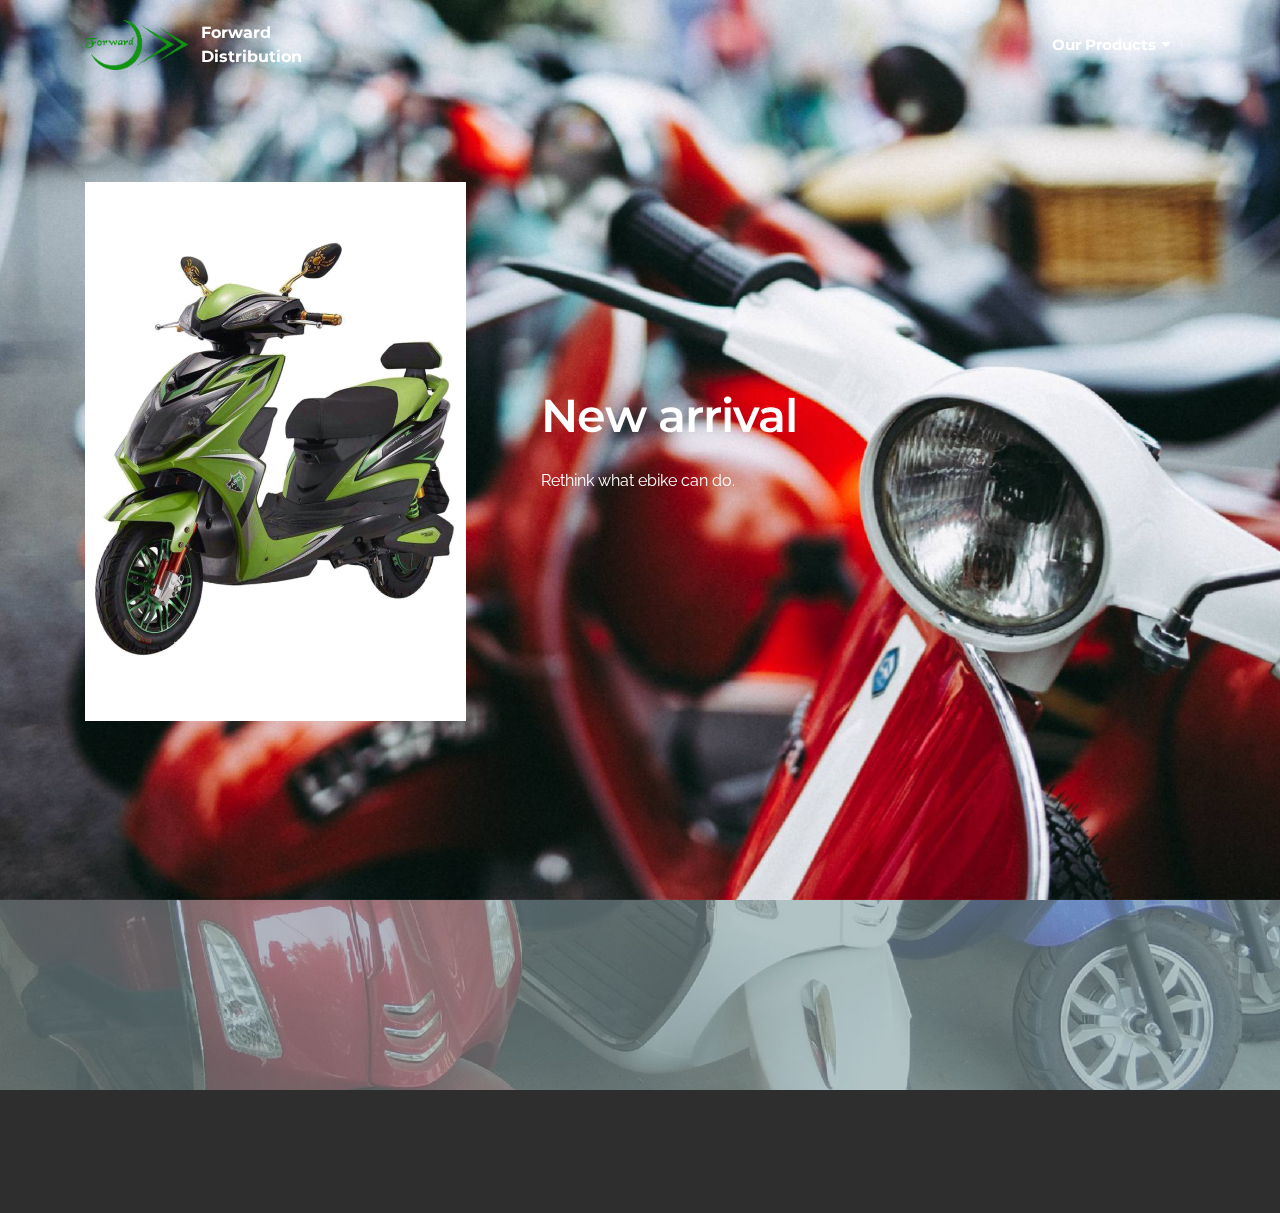
<file: index.html>
<!DOCTYPE html>
<html>
<head>
  <!-- Site made with Mobirise Website Builder v3.12.1, https://mobirise.com -->
  <meta charset="UTF-8">
  <meta http-equiv="X-UA-Compatible" content="IE=edge">
  <meta name="generator" content="Mobirise v3.12.1, mobirise.com">
  <meta name="viewport" content="width=device-width, initial-scale=1">
  <link rel="shortcut icon" href="assets/images/forward-fine-logo-green-263x128.png" type="image/x-icon">
  <meta name="description" content="">
  
  <link rel="stylesheet" href="https://fonts.googleapis.com/css?family=Lora:400,700,400italic,700italic&amp;subset=latin">
  <link rel="stylesheet" href="https://fonts.googleapis.com/css?family=Montserrat:400,700">
  <link rel="stylesheet" href="https://fonts.googleapis.com/css?family=Raleway:100,100i,200,200i,300,300i,400,400i,500,500i,600,600i,700,700i,800,800i,900,900i">
  <link rel="stylesheet" href="assets/bootstrap-material-design-font/css/material.css">
  <link rel="stylesheet" href="assets/tether/tether.min.css">
  <link rel="stylesheet" href="assets/bootstrap/css/bootstrap.min.css">
  <link rel="stylesheet" href="assets/dropdown/css/style.css">
  <link rel="stylesheet" href="assets/animate.css/animate.min.css">
  <link rel="stylesheet" href="assets/socicon/css/styles.css">
  <link rel="stylesheet" href="assets/theme/css/style.css">
  <link rel="stylesheet" href="assets/mobirise/css/mbr-additional.css" type="text/css">
  
  
  
</head>
<body>
<section id="ext_menu-8">

    <nav class="navbar navbar-dropdown bg-color transparent navbar-fixed-top">
        <div class="container">

            <div class="mbr-table">
                <div class="mbr-table-cell">

                    <div class="navbar-brand">
                        <span class="navbar-logo"><img src="assets/images/forward-fine-logo-green-263x128.png" alt="Mobirise"></span>
                        <a class="navbar-caption text-white" href="index.html">Forward<br>Distribution<br></a>
                    </div>

                </div>
                <div class="mbr-table-cell">

                    <button class="navbar-toggler pull-xs-right hidden-md-up" type="button" data-toggle="collapse" data-target="#exCollapsingNavbar">
                        <div class="hamburger-icon"></div>
                    </button>

                    <ul class="nav-dropdown collapse pull-xs-right nav navbar-nav navbar-toggleable-sm" id="exCollapsingNavbar"><li class="nav-item dropdown"><a class="nav-link link dropdown-toggle" href="ု#" data-toggle="dropdown-submenu" aria-expanded="false">Our Products</a><div class="dropdown-menu"><a class="dropdown-item" href="page1.html">ebike</a><a class="dropdown-item" href="#">other</a></div></li></ul>
                    <button hidden="" class="navbar-toggler navbar-close" type="button" data-toggle="collapse" data-target="#exCollapsingNavbar">
                        <div class="close-icon"></div>
                    </button>

                </div>
            </div>

        </div>
    </nav>

</section>

<section class="engine"><a rel="external" href="https://mobirise.com">Mobirise Website Generator</a></section><section class="mbr-section mbr-section-hero mbr-section-full header2 mbr-parallax-background mbr-after-navbar" id="header2-1" style="background-image: url(assets/images/mbr-2000x1333.jpg);">

    <div class="mbr-overlay" style="opacity: 0; background-color: rgb(0, 0, 0);">
    </div>

    <div class="mbr-table mbr-table-full">
        <div class="mbr-table-cell">

            <div class="container">
                <div class="mbr-section row">
                    <div class="mbr-table-md-up">
                        
                        <div class="mbr-table-cell mbr-right-padding-md-up mbr-valign-top col-md-7 image-size" style="width: 40%;">
                            <div class="mbr-figure"><img src="assets/images/jpegfeb-1400x1980.jpg"></div>
                        </div>
                        <div class="mbr-table-cell col-md-5 text-xs-center text-md-left content-size">

                            <h3 class="mbr-section-title display-2">New arrival</h3>

                            <div class="mbr-section-text">
                                <p>Rethink what ebike can do.<br></p>
                            </div>

                            

                        </div>

                        
                        

                    </div>
                </div>
            </div>

        </div>
    </div>

    

</section>

<section class="mbr-section mbr-section-md-padding mbr-parallax-background" id="social-buttons2-e" style="background-image: url(assets/images/img-20170214-2000x2666.jpg); padding-top: 30px; padding-bottom: 30px;">
    <div class="mbr-overlay" style="opacity: 0.6; background-color: rgb(126, 155, 159);">
    </div>
    <div class="container">
        <div class="row">
            <div class="col-md-8 col-md-offset-2 text-xs-center">
                <h3 class="mbr-section-title display-2">Like us on Facebook</h3>
                <div> <a class="btn btn-social" title="Facebook" target="_blank" href="https://www.facebook.com/Forwarddistribution/"><i class="socicon socicon-facebook"></i></a>         </div>
            </div>
        </div>
    </div>
</section>

<section class="mbr-section mbr-section-md-padding mbr-footer footer1" id="contacts1-d" style="background-color: rgb(46, 46, 46); padding-top: 30px; padding-bottom: 0px;">
    
    <div class="container">
        <div class="row">
            <div class="mbr-footer-content col-xs-12 col-md-3">
                <div><img src="assets/images/shop-name-fine-128x92.png"></div>
            </div>
            <div class="mbr-footer-content col-xs-12 col-md-3">
                <p><strong>Address</strong><br>Bagan market,New Bagan</p>
            </div>
            <div class="mbr-footer-content col-xs-12 col-md-3">
                <p><strong>Contacts</strong><br><span style="font-size: 0.875rem; line-height: 1.5;">Phone: 09458754471</span><br><br></p>
            </div>
            <div class="mbr-footer-content col-xs-12 col-md-3">
                <p></p>
            </div>

        </div>
    </div>
</section>


  <script src="assets/web/assets/jquery/jquery.min.js"></script>
  <script src="assets/tether/tether.min.js"></script>
  <script src="assets/bootstrap/js/bootstrap.min.js"></script>
  <script src="assets/smooth-scroll/smooth-scroll.js"></script>
  <script src="assets/dropdown/js/script.min.js"></script>
  <script src="assets/touch-swipe/jquery.touch-swipe.min.js"></script>
  <script src="assets/viewport-checker/jquery.viewportchecker.js"></script>
  <script src="assets/jarallax/jarallax.js"></script>
  <script src="assets/theme/js/script.js"></script>
  
  
  <input name="animation" type="hidden">
  </body>
</html>
</file>
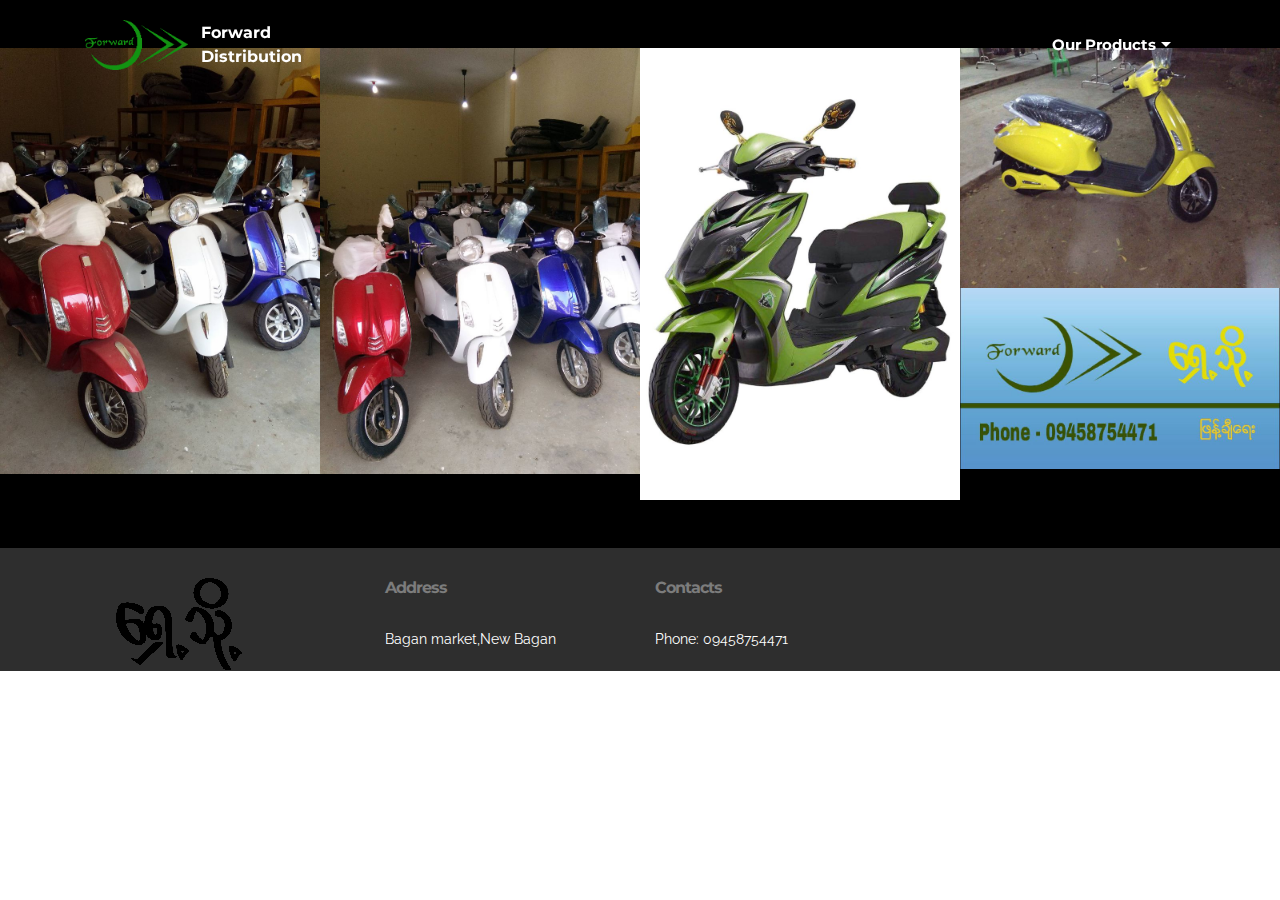
<file: page1.html>
<!DOCTYPE html>
<html>
<head>
  <!-- Site made with Mobirise Website Builder v3.12.1, https://mobirise.com -->
  <meta charset="UTF-8">
  <meta http-equiv="X-UA-Compatible" content="IE=edge">
  <meta name="generator" content="Mobirise v3.12.1, mobirise.com">
  <meta name="viewport" content="width=device-width, initial-scale=1">
  <link rel="shortcut icon" href="assets/images/forward-fine-logo-green-263x128.png" type="image/x-icon">
  <meta name="description" content="Web Site Builder Description">
  <title>Web Site Builder Title</title>
  <link rel="stylesheet" href="https://fonts.googleapis.com/css?family=Lora:400,700,400italic,700italic&amp;subset=latin">
  <link rel="stylesheet" href="https://fonts.googleapis.com/css?family=Montserrat:400,700">
  <link rel="stylesheet" href="https://fonts.googleapis.com/css?family=Raleway:100,100i,200,200i,300,300i,400,400i,500,500i,600,600i,700,700i,800,800i,900,900i">
  <link rel="stylesheet" href="assets/bootstrap-material-design-font/css/material.css">
  <link rel="stylesheet" href="assets/et-line-font-plugin/style.css">
  <link rel="stylesheet" href="assets/tether/tether.min.css">
  <link rel="stylesheet" href="assets/bootstrap/css/bootstrap.min.css">
  <link rel="stylesheet" href="assets/dropdown/css/style.css">
  <link rel="stylesheet" href="assets/animate.css/animate.min.css">
  <link rel="stylesheet" href="assets/theme/css/style.css">
  <link rel="stylesheet" href="assets/mobirise-gallery/style.css">
  <link rel="stylesheet" href="assets/mobirise/css/mbr-additional.css" type="text/css">
  
  
  
</head>
<body>
<section id="ext_menu-f">

    <nav class="navbar navbar-dropdown bg-color transparent navbar-fixed-top">
        <div class="container">

            <div class="mbr-table">
                <div class="mbr-table-cell">

                    <div class="navbar-brand">
                        <span class="navbar-logo"><img src="assets/images/forward-fine-logo-green-263x128.png" alt="Mobirise"></span>
                        <a class="navbar-caption text-white" href="index.html">Forward<br>Distribution<br></a>
                    </div>

                </div>
                <div class="mbr-table-cell">

                    <button class="navbar-toggler pull-xs-right hidden-md-up" type="button" data-toggle="collapse" data-target="#exCollapsingNavbar">
                        <div class="hamburger-icon"></div>
                    </button>

                    <ul class="nav-dropdown collapse pull-xs-right nav navbar-nav navbar-toggleable-sm" id="exCollapsingNavbar"><li class="nav-item dropdown"><a class="nav-link link dropdown-toggle" href="ု#" data-toggle="dropdown-submenu" aria-expanded="false">Our Products</a><div class="dropdown-menu"><a class="dropdown-item" href="page1.html">ebike</a><a class="dropdown-item" href="#">other</a></div></li></ul>
                    <button hidden="" class="navbar-toggler navbar-close" type="button" data-toggle="collapse" data-target="#exCollapsingNavbar">
                        <div class="close-icon"></div>
                    </button>

                </div>
            </div>

        </div>
    </nav>

</section>

<section class="engine"><a rel="external" href="https://mobirise.com">Web Builder</a></section><section class="mbr-gallery mbr-section mbr-section-nopadding mbr-slider-carousel mbr-after-navbar" id="gallery1-h" data-filter="false" style="background-color: rgb(0, 0, 0); padding-top: 3rem; padding-bottom: 3rem;">
    <!-- Filter -->
    

    <!-- Gallery -->
    <div class="mbr-gallery-row">
        <div class=" mbr-gallery-layout-default">
            <div>
                <div>
                    <div class="mbr-gallery-item mbr-gallery-item__mobirise3 mbr-gallery-item--p0" data-tags="Awesome" data-video-url="false">
                        <div href="#lb-gallery1-h" data-slide-to="0" data-toggle="modal">
                            
                            

                            <img alt="" src="assets/images/img-20170214-2000x2666-800x1066.jpg">
                            
                            <span class="icon-focus"></span>
                            
                        </div>
                    </div><div class="mbr-gallery-item mbr-gallery-item__mobirise3 mbr-gallery-item--p0" data-tags="Creative" data-video-url="false">
                        <div href="#lb-gallery1-h" data-slide-to="1" data-toggle="modal">
                            
                            

                            <img alt="" src="assets/images/img-20170215-2000x2666-800x1066.jpg">
                            
                            <span class="icon-focus"></span>
                            
                        </div>
                    </div><div class="mbr-gallery-item mbr-gallery-item__mobirise3 mbr-gallery-item--p0" data-tags="Awesome" data-video-url="false">
                        <div href="#lb-gallery1-h" data-slide-to="2" data-toggle="modal">
                            
                            

                            <img alt="" src="assets/images/jpegfeb-2000x2829-800x1131.jpg">
                            
                            <span class="icon-focus"></span>
                            
                        </div>
                    </div><div class="mbr-gallery-item mbr-gallery-item__mobirise3 mbr-gallery-item--p0" data-tags="Responsive" data-video-url="false">
                        <div href="#lb-gallery1-h" data-slide-to="3" data-toggle="modal">
                            
                            

                            <img alt="" src="assets/images/image-0-02-06-a0f84bbf9c1b6c7c96ca99058a6a212e71d1d2cb9807e454eb019820910dd2ff-v-2000x1500-800x600.jpg">
                            
                            <span class="icon-focus"></span>
                            
                        </div>
                    </div><div class="mbr-gallery-item mbr-gallery-item__mobirise3 mbr-gallery-item--p0" data-tags="Animated" data-video-url="false">
                        <div href="#lb-gallery1-h" data-slide-to="4" data-toggle="modal">
                            
                            

                            <img alt="" src="assets/images/picsart-01-18-2000x1134-800x453.jpg">
                            
                            <span class="icon-focus"></span>
                            
                        </div>
                    </div>
                </div>
            </div>
            <div class="clearfix"></div>
        </div>
    </div>

    <!-- Lightbox -->
    <div data-app-prevent-settings="" class="mbr-slider modal fade carousel slide" tabindex="-1" data-keyboard="true" data-interval="false" id="lb-gallery1-h">
        <div class="modal-dialog">
            <div class="modal-content">
                <div class="modal-body">
                    <ol class="carousel-indicators">
                        <li data-app-prevent-settings="" data-target="#lb-gallery1-h" data-slide-to="0"></li><li data-app-prevent-settings="" data-target="#lb-gallery1-h" data-slide-to="1"></li><li data-app-prevent-settings="" data-target="#lb-gallery1-h" class=" active" data-slide-to="2"></li><li data-app-prevent-settings="" data-target="#lb-gallery1-h" data-slide-to="3"></li><li data-app-prevent-settings="" data-target="#lb-gallery1-h" data-slide-to="4"></li>
                    </ol>
                    <div class="carousel-inner">
                        <div class="carousel-item">
                            <img alt="" src="assets/images/img-20170214-2000x2666.jpg">
                        </div><div class="carousel-item">
                            <img alt="" src="assets/images/img-20170215-2000x2666.jpg">
                        </div><div class="carousel-item active">
                            <img alt="" src="assets/images/jpegfeb-2000x2829.jpg">
                        </div><div class="carousel-item">
                            <img alt="" src="assets/images/image-0-02-06-a0f84bbf9c1b6c7c96ca99058a6a212e71d1d2cb9807e454eb019820910dd2ff-v-2000x1500.jpg">
                        </div><div class="carousel-item">
                            <img alt="" src="assets/images/picsart-01-18-2000x1134.jpg">
                        </div>
                    </div>
                    <a class="left carousel-control" role="button" data-slide="prev" href="#lb-gallery1-h">
                        <span class="icon-prev" aria-hidden="true"></span>
                        <span class="sr-only">Previous</span>
                    </a>
                    <a class="right carousel-control" role="button" data-slide="next" href="#lb-gallery1-h">
                        <span class="icon-next" aria-hidden="true"></span>
                        <span class="sr-only">Next</span>
                    </a>

                    <a class="close" href="#" role="button" data-dismiss="modal">
                        <span aria-hidden="true">×</span>
                        <span class="sr-only">Close</span>
                    </a>
                </div>
            </div>
        </div>
    </div>
</section>

<section class="mbr-section mbr-section-md-padding mbr-footer footer1" id="contacts1-g" style="background-color: rgb(46, 46, 46); padding-top: 30px; padding-bottom: 0px;">
    
    <div class="container">
        <div class="row">
            <div class="mbr-footer-content col-xs-12 col-md-3">
                <div><img src="assets/images/shop-name-fine-128x92.png"></div>
            </div>
            <div class="mbr-footer-content col-xs-12 col-md-3">
                <p><strong>Address</strong><br>Bagan market,New Bagan</p>
            </div>
            <div class="mbr-footer-content col-xs-12 col-md-3">
                <p><strong>Contacts</strong><br><span style="font-size: 0.875rem; line-height: 1.5;">Phone: 09458754471</span><br><br></p>
            </div>
            <div class="mbr-footer-content col-xs-12 col-md-3">
                <p></p>
            </div>

        </div>
    </div>
</section>


  <script src="assets/web/assets/jquery/jquery.min.js"></script>
  <script src="assets/tether/tether.min.js"></script>
  <script src="assets/bootstrap/js/bootstrap.min.js"></script>
  <script src="assets/smooth-scroll/smooth-scroll.js"></script>
  <script src="assets/dropdown/js/script.min.js"></script>
  <script src="assets/touch-swipe/jquery.touch-swipe.min.js"></script>
  <script src="assets/viewport-checker/jquery.viewportchecker.js"></script>
  <script src="assets/masonry/masonry.pkgd.min.js"></script>
  <script src="assets/imagesloaded/imagesloaded.pkgd.min.js"></script>
  <script src="assets/bootstrap-carousel-swipe/bootstrap-carousel-swipe.js"></script>
  <script src="assets/theme/js/script.js"></script>
  <script src="assets/mobirise-gallery/player.min.js"></script>
  <script src="assets/mobirise-gallery/script.js"></script>
  
  
  <input name="animation" type="hidden">
  </body>
</html>
</file>
<file: assets/bootstrap-material-design-font/css/material.css>
@font-face {
  font-family: 'Material-Design-Icons';
  src: url('../fonts/Material-Design-Icons.eot?3ocs8m');
  src: url('../fonts/Material-Design-Icons.eot?#iefix3ocs8m') format('embedded-opentype'), url('../fonts/Material-Design-Icons.woff?3ocs8m') format('woff'), url('../fonts/Material-Design-Icons.ttf?3ocs8m') format('truetype'), url('../fonts/Material-Design-Icons.svg?3ocs8m#Material-Design-Icons') format('svg');
  font-weight: normal;
  font-style: normal;
}
[class^="mdi-"],
[class*="mdi-"] {
  speak: none;
  display: inline-block;
  font-style: normal;
  font-variant:normal;
  font-weight:normal;
  /*font-size:24px;*/
  line-height:1;
  font-family:'Material-Design-Icons' !important;
  text-rendering: auto;
  
  -webkit-font-smoothing: antialiased;
  -moz-osx-font-smoothing: grayscale;
  -webkit-transform: translate(0, 0);
      -ms-transform: translate(0, 0);
          transform: translate(0, 0);
}
[class^="mdi-"]:before,
[class*="mdi-"]:before {
  display: inline-block;
  speak: none;
  text-decoration: inherit;
}
[class^="mdi-"].pull-left,
[class*="mdi-"].pull-left {
  margin-right: .3em;
}
[class^="mdi-"].pull-right,
[class*="mdi-"].pull-right {
  margin-left: .3em;
}
[class^="mdi-"].mdi-lg:before,
[class*="mdi-"].mdi-lg:before,
[class^="mdi-"].mdi-lg:after,
[class*="mdi-"].mdi-lg:after {
  font-size: 1.33333333em;
  line-height: 0.75em;
  vertical-align: -15%;
}
[class^="mdi-"].mdi-2x:before,
[class*="mdi-"].mdi-2x:before,
[class^="mdi-"].mdi-2x:after,
[class*="mdi-"].mdi-2x:after {
  font-size: 2em;
}
[class^="mdi-"].mdi-3x:before,
[class*="mdi-"].mdi-3x:before,
[class^="mdi-"].mdi-3x:after,
[class*="mdi-"].mdi-3x:after {
  font-size: 3em;
}
[class^="mdi-"].mdi-4x:before,
[class*="mdi-"].mdi-4x:before,
[class^="mdi-"].mdi-4x:after,
[class*="mdi-"].mdi-4x:after {
  font-size: 4em;
}
[class^="mdi-"].mdi-5x:before,
[class*="mdi-"].mdi-5x:before,
[class^="mdi-"].mdi-5x:after,
[class*="mdi-"].mdi-5x:after {
  font-size: 5em;
}
[class^="mdi-device-signal-cellular-"]:after,
[class^="mdi-device-battery-"]:after,
[class^="mdi-device-battery-charging-"]:after,
[class^="mdi-device-signal-cellular-connected-no-internet-"]:after,
[class^="mdi-device-signal-wifi-"]:after,
[class^="mdi-device-signal-wifi-statusbar-not-connected"]:after,
.mdi-device-network-wifi:after {
  opacity: .3;
  position: absolute;
  left: 0;
  top: 0;
  z-index: 1;
  display: inline-block;
  speak: none;
  text-decoration: inherit;
}
[class^="mdi-device-signal-cellular-"]:after {
  content: "\e758";
}
[class^="mdi-device-battery-"]:after {
  content: "\e735";
}
[class^="mdi-device-battery-charging-"]:after {
  content: "\e733";
}
[class^="mdi-device-signal-cellular-connected-no-internet-"]:after {
  content: "\e75d";
}
[class^="mdi-device-signal-wifi-"]:after,
.mdi-device-network-wifi:after {
  content: "\e765";
}
[class^="mdi-device-signal-wifi-statusbasr-not-connected"]:after {
  content: "\e8f7";
}
.mdi-device-signal-cellular-off:after,
.mdi-device-signal-cellular-null:after,
.mdi-device-signal-cellular-no-sim:after,
.mdi-device-signal-wifi-off:after,
.mdi-device-signal-wifi-4-bar:after,
.mdi-device-signal-cellular-4-bar:after,
.mdi-device-battery-alert:after,
.mdi-device-signal-cellular-connected-no-internet-4-bar:after,
.mdi-device-battery-std:after,
.mdi-device-battery-full .mdi-device-battery-unknown:after {
  content: "";
}
.mdi-fw {
  width: 1.28571429em;
  text-align: center;
}
.mdi-ul {
  padding-left: 0;
  margin-left: 2.14285714em;
  list-style-type: none;
}
.mdi-ul > li {
  position: relative;
}
.mdi-li {
  position: absolute;
  left: -2.14285714em;
  width: 2.14285714em;
  top: 0.14285714em;
  text-align: center;
}
.mdi-li.mdi-lg {
  left: -1.85714286em;
}
.mdi-border {
  padding: .2em .25em .15em;
  border: solid 0.08em #eeeeee;
  border-radius: .1em;
}
.mdi-spin {
  -webkit-animation: mdi-spin 2s infinite linear;
  animation: mdi-spin 2s infinite linear;
  -webkit-transform-origin: 50% 50%;
  -ms-transform-origin: 50% 50%;
      transform-origin: 50% 50%;
}
.mdi-pulse {
  -webkit-animation: mdi-spin 1s steps(8) infinite;
  animation: mdi-spin 1s steps(8) infinite;
  -webkit-transform-origin: 50% 50%;
  -ms-transform-origin: 50% 50%;
      transform-origin: 50% 50%;
}
@-webkit-keyframes mdi-spin {
  0% {
    -webkit-transform: rotate(0deg);
    transform: rotate(0deg);
  }
  100% {
    -webkit-transform: rotate(359deg);
    transform: rotate(359deg);
  }
}
@keyframes mdi-spin {
  0% {
    -webkit-transform: rotate(0deg);
    transform: rotate(0deg);
  }
  100% {
    -webkit-transform: rotate(359deg);
    transform: rotate(359deg);
  }
}
.mdi-rotate-90 {
  filter: progid:DXImageTransform.Microsoft.BasicImage(rotation=1);
  -webkit-transform: rotate(90deg);
  -ms-transform: rotate(90deg);
  transform: rotate(90deg);
}
.mdi-rotate-180 {
  filter: progid:DXImageTransform.Microsoft.BasicImage(rotation=2);
  -webkit-transform: rotate(180deg);
  -ms-transform: rotate(180deg);
  transform: rotate(180deg);
}
.mdi-rotate-270 {
  filter: progid:DXImageTransform.Microsoft.BasicImage(rotation=3);
  -webkit-transform: rotate(270deg);
  -ms-transform: rotate(270deg);
  transform: rotate(270deg);
}
.mdi-flip-horizontal {
  filter: progid:DXImageTransform.Microsoft.BasicImage(rotation=0, mirror=1);
  -webkit-transform: scale(-1, 1);
  -ms-transform: scale(-1, 1);
  transform: scale(-1, 1);
}
.mdi-flip-vertical {
  filter: progid:DXImageTransform.Microsoft.BasicImage(rotation=2, mirror=1);
  -webkit-transform: scale(1, -1);
  -ms-transform: scale(1, -1);
  transform: scale(1, -1);
}
:root .mdi-rotate-90,
:root .mdi-rotate-180,
:root .mdi-rotate-270,
:root .mdi-flip-horizontal,
:root .mdi-flip-vertical {
  -webkit-filter: none;
          filter: none;
}
.mdi-stack {
  position: relative;
  display: inline-block;
  width: 2em;
  height: 2em;
  line-height: 2em;
  vertical-align: middle;
}
.mdi-stack-1x,
.mdi-stack-2x {
  position: absolute;
  left: 0;
  width: 100%;
  text-align: center;
}
.mdi-stack-1x {
  line-height: inherit;
}
.mdi-stack-2x {
  font-size: 2em;
}
.mdi-inverse {
  color: #ffffff;
}
/* Start Icons */
.mdi-action-3d-rotation:before {
  content: "\e600";
}
.mdi-action-accessibility:before {
  content: "\e601";
}
.mdi-action-account-balance-wallet:before {
  content: "\e602";
}
.mdi-action-account-balance:before {
  content: "\e603";
}
.mdi-action-account-box:before {
  content: "\e604";
}
.mdi-action-account-child:before {
  content: "\e605";
}
.mdi-action-account-circle:before {
  content: "\e606";
}
.mdi-action-add-shopping-cart:before {
  content: "\e607";
}
.mdi-action-alarm-add:before {
  content: "\e608";
}
.mdi-action-alarm-off:before {
  content: "\e609";
}
.mdi-action-alarm-on:before {
  content: "\e60a";
}
.mdi-action-alarm:before {
  content: "\e60b";
}
.mdi-action-android:before {
  content: "\e60c";
}
.mdi-action-announcement:before {
  content: "\e60d";
}
.mdi-action-aspect-ratio:before {
  content: "\e60e";
}
.mdi-action-assessment:before {
  content: "\e60f";
}
.mdi-action-assignment-ind:before {
  content: "\e610";
}
.mdi-action-assignment-late:before {
  content: "\e611";
}
.mdi-action-assignment-return:before {
  content: "\e612";
}
.mdi-action-assignment-returned:before {
  content: "\e613";
}
.mdi-action-assignment-turned-in:before {
  content: "\e614";
}
.mdi-action-assignment:before {
  content: "\e615";
}
.mdi-action-autorenew:before {
  content: "\e616";
}
.mdi-action-backup:before {
  content: "\e617";
}
.mdi-action-book:before {
  content: "\e618";
}
.mdi-action-bookmark-outline:before {
  content: "\e619";
}
.mdi-action-bookmark:before {
  content: "\e61a";
}
.mdi-action-bug-report:before {
  content: "\e61b";
}
.mdi-action-cached:before {
  content: "\e61c";
}
.mdi-action-check-circle:before {
  content: "\e61d";
}
.mdi-action-class:before {
  content: "\e61e";
}
.mdi-action-credit-card:before {
  content: "\e61f";
}
.mdi-action-dashboard:before {
  content: "\e620";
}
.mdi-action-delete:before {
  content: "\e621";
}
.mdi-action-description:before {
  content: "\e622";
}
.mdi-action-dns:before {
  content: "\e623";
}
.mdi-action-done-all:before {
  content: "\e624";
}
.mdi-action-done:before {
  content: "\e625";
}
.mdi-action-event:before {
  content: "\e626";
}
.mdi-action-exit-to-app:before {
  content: "\e627";
}
.mdi-action-explore:before {
  content: "\e628";
}
.mdi-action-extension:before {
  content: "\e629";
}
.mdi-action-face-unlock:before {
  content: "\e62a";
}
.mdi-action-favorite-outline:before {
  content: "\e62b";
}
.mdi-action-favorite:before {
  content: "\e62c";
}
.mdi-action-find-in-page:before {
  content: "\e62d";
}
.mdi-action-find-replace:before {
  content: "\e62e";
}
.mdi-action-flip-to-back:before {
  content: "\e62f";
}
.mdi-action-flip-to-front:before {
  content: "\e630";
}
.mdi-action-get-app:before {
  content: "\e631";
}
.mdi-action-grade:before {
  content: "\e632";
}
.mdi-action-group-work:before {
  content: "\e633";
}
.mdi-action-help:before {
  content: "\e634";
}
.mdi-action-highlight-remove:before {
  content: "\e635";
}
.mdi-action-history:before {
  content: "\e636";
}
.mdi-action-home:before {
  content: "\e637";
}
.mdi-action-https:before {
  content: "\e638";
}
.mdi-action-info-outline:before {
  content: "\e639";
}
.mdi-action-info:before {
  content: "\e63a";
}
.mdi-action-input:before {
  content: "\e63b";
}
.mdi-action-invert-colors:before {
  content: "\e63c";
}
.mdi-action-label-outline:before {
  content: "\e63d";
}
.mdi-action-label:before {
  content: "\e63e";
}
.mdi-action-language:before {
  content: "\e63f";
}
.mdi-action-launch:before {
  content: "\e640";
}
.mdi-action-list:before {
  content: "\e641";
}
.mdi-action-lock-open:before {
  content: "\e642";
}
.mdi-action-lock-outline:before {
  content: "\e643";
}
.mdi-action-lock:before {
  content: "\e644";
}
.mdi-action-loyalty:before {
  content: "\e645";
}
.mdi-action-markunread-mailbox:before {
  content: "\e646";
}
.mdi-action-note-add:before {
  content: "\e647";
}
.mdi-action-open-in-browser:before {
  content: "\e648";
}
.mdi-action-open-in-new:before {
  content: "\e649";
}
.mdi-action-open-with:before {
  content: "\e64a";
}
.mdi-action-pageview:before {
  content: "\e64b";
}
.mdi-action-payment:before {
  content: "\e64c";
}
.mdi-action-perm-camera-mic:before {
  content: "\e64d";
}
.mdi-action-perm-contact-cal:before {
  content: "\e64e";
}
.mdi-action-perm-data-setting:before {
  content: "\e64f";
}
.mdi-action-perm-device-info:before {
  content: "\e650";
}
.mdi-action-perm-identity:before {
  content: "\e651";
}
.mdi-action-perm-media:before {
  content: "\e652";
}
.mdi-action-perm-phone-msg:before {
  content: "\e653";
}
.mdi-action-perm-scan-wifi:before {
  content: "\e654";
}
.mdi-action-picture-in-picture:before {
  content: "\e655";
}
.mdi-action-polymer:before {
  content: "\e656";
}
.mdi-action-print:before {
  content: "\e657";
}
.mdi-action-query-builder:before {
  content: "\e658";
}
.mdi-action-question-answer:before {
  content: "\e659";
}
.mdi-action-receipt:before {
  content: "\e65a";
}
.mdi-action-redeem:before {
  content: "\e65b";
}
.mdi-action-reorder:before {
  content: "\e65c";
}
.mdi-action-report-problem:before {
  content: "\e65d";
}
.mdi-action-restore:before {
  content: "\e65e";
}
.mdi-action-room:before {
  content: "\e65f";
}
.mdi-action-schedule:before {
  content: "\e660";
}
.mdi-action-search:before {
  content: "\e661";
}
.mdi-action-settings-applications:before {
  content: "\e662";
}
.mdi-action-settings-backup-restore:before {
  content: "\e663";
}
.mdi-action-settings-bluetooth:before {
  content: "\e664";
}
.mdi-action-settings-cell:before {
  content: "\e665";
}
.mdi-action-settings-display:before {
  content: "\e666";
}
.mdi-action-settings-ethernet:before {
  content: "\e667";
}
.mdi-action-settings-input-antenna:before {
  content: "\e668";
}
.mdi-action-settings-input-component:before {
  content: "\e669";
}
.mdi-action-settings-input-composite:before {
  content: "\e66a";
}
.mdi-action-settings-input-hdmi:before {
  content: "\e66b";
}
.mdi-action-settings-input-svideo:before {
  content: "\e66c";
}
.mdi-action-settings-overscan:before {
  content: "\e66d";
}
.mdi-action-settings-phone:before {
  content: "\e66e";
}
.mdi-action-settings-power:before {
  content: "\e66f";
}
.mdi-action-settings-remote:before {
  content: "\e670";
}
.mdi-action-settings-voice:before {
  content: "\e671";
}
.mdi-action-settings:before {
  content: "\e672";
}
.mdi-action-shop-two:before {
  content: "\e673";
}
.mdi-action-shop:before {
  content: "\e674";
}
.mdi-action-shopping-basket:before {
  content: "\e675";
}
.mdi-action-shopping-cart:before {
  content: "\e676";
}
.mdi-action-speaker-notes:before {
  content: "\e677";
}
.mdi-action-spellcheck:before {
  content: "\e678";
}
.mdi-action-star-rate:before {
  content: "\e679";
}
.mdi-action-stars:before {
  content: "\e67a";
}
.mdi-action-store:before {
  content: "\e67b";
}
.mdi-action-subject:before {
  content: "\e67c";
}
.mdi-action-supervisor-account:before {
  content: "\e67d";
}
.mdi-action-swap-horiz:before {
  content: "\e67e";
}
.mdi-action-swap-vert-circle:before {
  content: "\e67f";
}
.mdi-action-swap-vert:before {
  content: "\e680";
}
.mdi-action-system-update-tv:before {
  content: "\e681";
}
.mdi-action-tab-unselected:before {
  content: "\e682";
}
.mdi-action-tab:before {
  content: "\e683";
}
.mdi-action-theaters:before {
  content: "\e684";
}
.mdi-action-thumb-down:before {
  content: "\e685";
}
.mdi-action-thumb-up:before {
  content: "\e686";
}
.mdi-action-thumbs-up-down:before {
  content: "\e687";
}
.mdi-action-toc:before {
  content: "\e688";
}
.mdi-action-today:before {
  content: "\e689";
}
.mdi-action-track-changes:before {
  content: "\e68a";
}
.mdi-action-translate:before {
  content: "\e68b";
}
.mdi-action-trending-down:before {
  content: "\e68c";
}
.mdi-action-trending-neutral:before {
  content: "\e68d";
}
.mdi-action-trending-up:before {
  content: "\e68e";
}
.mdi-action-turned-in-not:before {
  content: "\e68f";
}
.mdi-action-turned-in:before {
  content: "\e690";
}
.mdi-action-verified-user:before {
  content: "\e691";
}
.mdi-action-view-agenda:before {
  content: "\e692";
}
.mdi-action-view-array:before {
  content: "\e693";
}
.mdi-action-view-carousel:before {
  content: "\e694";
}
.mdi-action-view-column:before {
  content: "\e695";
}
.mdi-action-view-day:before {
  content: "\e696";
}
.mdi-action-view-headline:before {
  content: "\e697";
}
.mdi-action-view-list:before {
  content: "\e698";
}
.mdi-action-view-module:before {
  content: "\e699";
}
.mdi-action-view-quilt:before {
  content: "\e69a";
}
.mdi-action-view-stream:before {
  content: "\e69b";
}
.mdi-action-view-week:before {
  content: "\e69c";
}
.mdi-action-visibility-off:before {
  content: "\e69d";
}
.mdi-action-visibility:before {
  content: "\e69e";
}
.mdi-action-wallet-giftcard:before {
  content: "\e69f";
}
.mdi-action-wallet-membership:before {
  content: "\e6a0";
}
.mdi-action-wallet-travel:before {
  content: "\e6a1";
}
.mdi-action-work:before {
  content: "\e6a2";
}
.mdi-alert-error:before {
  content: "\e6a3";
}
.mdi-alert-warning:before {
  content: "\e6a4";
}
.mdi-av-album:before {
  content: "\e6a5";
}
.mdi-av-closed-caption:before {
  content: "\e6a6";
}
.mdi-av-equalizer:before {
  content: "\e6a7";
}
.mdi-av-explicit:before {
  content: "\e6a8";
}
.mdi-av-fast-forward:before {
  content: "\e6a9";
}
.mdi-av-fast-rewind:before {
  content: "\e6aa";
}
.mdi-av-games:before {
  content: "\e6ab";
}
.mdi-av-hearing:before {
  content: "\e6ac";
}
.mdi-av-high-quality:before {
  content: "\e6ad";
}
.mdi-av-loop:before {
  content: "\e6ae";
}
.mdi-av-mic-none:before {
  content: "\e6af";
}
.mdi-av-mic-off:before {
  content: "\e6b0";
}
.mdi-av-mic:before {
  content: "\e6b1";
}
.mdi-av-movie:before {
  content: "\e6b2";
}
.mdi-av-my-library-add:before {
  content: "\e6b3";
}
.mdi-av-my-library-books:before {
  content: "\e6b4";
}
.mdi-av-my-library-music:before {
  content: "\e6b5";
}
.mdi-av-new-releases:before {
  content: "\e6b6";
}
.mdi-av-not-interested:before {
  content: "\e6b7";
}
.mdi-av-pause-circle-fill:before {
  content: "\e6b8";
}
.mdi-av-pause-circle-outline:before {
  content: "\e6b9";
}
.mdi-av-pause:before {
  content: "\e6ba";
}
.mdi-av-play-arrow:before {
  content: "\e6bb";
}
.mdi-av-play-circle-fill:before {
  content: "\e6bc";
}
.mdi-av-play-circle-outline:before {
  content: "\e6bd";
}
.mdi-av-play-shopping-bag:before {
  content: "\e6be";
}
.mdi-av-playlist-add:before {
  content: "\e6bf";
}
.mdi-av-queue-music:before {
  content: "\e6c0";
}
.mdi-av-queue:before {
  content: "\e6c1";
}
.mdi-av-radio:before {
  content: "\e6c2";
}
.mdi-av-recent-actors:before {
  content: "\e6c3";
}
.mdi-av-repeat-one:before {
  content: "\e6c4";
}
.mdi-av-repeat:before {
  content: "\e6c5";
}
.mdi-av-replay:before {
  content: "\e6c6";
}
.mdi-av-shuffle:before {
  content: "\e6c7";
}
.mdi-av-skip-next:before {
  content: "\e6c8";
}
.mdi-av-skip-previous:before {
  content: "\e6c9";
}
.mdi-av-snooze:before {
  content: "\e6ca";
}
.mdi-av-stop:before {
  content: "\e6cb";
}
.mdi-av-subtitles:before {
  content: "\e6cc";
}
.mdi-av-surround-sound:before {
  content: "\e6cd";
}
.mdi-av-timer:before {
  content: "\e6ce";
}
.mdi-av-video-collection:before {
  content: "\e6cf";
}
.mdi-av-videocam-off:before {
  content: "\e6d0";
}
.mdi-av-videocam:before {
  content: "\e6d1";
}
.mdi-av-volume-down:before {
  content: "\e6d2";
}
.mdi-av-volume-mute:before {
  content: "\e6d3";
}
.mdi-av-volume-off:before {
  content: "\e6d4";
}
.mdi-av-volume-up:before {
  content: "\e6d5";
}
.mdi-av-web:before {
  content: "\e6d6";
}
.mdi-communication-business:before {
  content: "\e6d7";
}
.mdi-communication-call-end:before {
  content: "\e6d8";
}
.mdi-communication-call-made:before {
  content: "\e6d9";
}
.mdi-communication-call-merge:before {
  content: "\e6da";
}
.mdi-communication-call-missed:before {
  content: "\e6db";
}
.mdi-communication-call-received:before {
  content: "\e6dc";
}
.mdi-communication-call-split:before {
  content: "\e6dd";
}
.mdi-communication-call:before {
  content: "\e6de";
}
.mdi-communication-chat:before {
  content: "\e6df";
}
.mdi-communication-clear-all:before {
  content: "\e6e0";
}
.mdi-communication-comment:before {
  content: "\e6e1";
}
.mdi-communication-contacts:before {
  content: "\e6e2";
}
.mdi-communication-dialer-sip:before {
  content: "\e6e3";
}
.mdi-communication-dialpad:before {
  content: "\e6e4";
}
.mdi-communication-dnd-on:before {
  content: "\e6e5";
}
.mdi-communication-email:before {
  content: "\e6e6";
}
.mdi-communication-forum:before {
  content: "\e6e7";
}
.mdi-communication-import-export:before {
  content: "\e6e8";
}
.mdi-communication-invert-colors-off:before {
  content: "\e6e9";
}
.mdi-communication-invert-colors-on:before {
  content: "\e6ea";
}
.mdi-communication-live-help:before {
  content: "\e6eb";
}
.mdi-communication-location-off:before {
  content: "\e6ec";
}
.mdi-communication-location-on:before {
  content: "\e6ed";
}
.mdi-communication-message:before {
  content: "\e6ee";
}
.mdi-communication-messenger:before {
  content: "\e6ef";
}
.mdi-communication-no-sim:before {
  content: "\e6f0";
}
.mdi-communication-phone:before {
  content: "\e6f1";
}
.mdi-communication-portable-wifi-off:before {
  content: "\e6f2";
}
.mdi-communication-quick-contacts-dialer:before {
  content: "\e6f3";
}
.mdi-communication-quick-contacts-mail:before {
  content: "\e6f4";
}
.mdi-communication-ring-volume:before {
  content: "\e6f5";
}
.mdi-communication-stay-current-landscape:before {
  content: "\e6f6";
}
.mdi-communication-stay-current-portrait:before {
  content: "\e6f7";
}
.mdi-communication-stay-primary-landscape:before {
  content: "\e6f8";
}
.mdi-communication-stay-primary-portrait:before {
  content: "\e6f9";
}
.mdi-communication-swap-calls:before {
  content: "\e6fa";
}
.mdi-communication-textsms:before {
  content: "\e6fb";
}
.mdi-communication-voicemail:before {
  content: "\e6fc";
}
.mdi-communication-vpn-key:before {
  content: "\e6fd";
}
.mdi-content-add-box:before {
  content: "\e6fe";
}
.mdi-content-add-circle-outline:before {
  content: "\e6ff";
}
.mdi-content-add-circle:before {
  content: "\e700";
}
.mdi-content-add:before {
  content: "\e701";
}
.mdi-content-archive:before {
  content: "\e702";
}
.mdi-content-backspace:before {
  content: "\e703";
}
.mdi-content-block:before {
  content: "\e704";
}
.mdi-content-clear:before {
  content: "\e705";
}
.mdi-content-content-copy:before {
  content: "\e706";
}
.mdi-content-content-cut:before {
  content: "\e707";
}
.mdi-content-content-paste:before {
  content: "\e708";
}
.mdi-content-create:before {
  content: "\e709";
}
.mdi-content-drafts:before {
  content: "\e70a";
}
.mdi-content-filter-list:before {
  content: "\e70b";
}
.mdi-content-flag:before {
  content: "\e70c";
}
.mdi-content-forward:before {
  content: "\e70d";
}
.mdi-content-gesture:before {
  content: "\e70e";
}
.mdi-content-inbox:before {
  content: "\e70f";
}
.mdi-content-link:before {
  content: "\e710";
}
.mdi-content-mail:before {
  content: "\e711";
}
.mdi-content-markunread:before {
  content: "\e712";
}
.mdi-content-redo:before {
  content: "\e713";
}
.mdi-content-remove-circle-outline:before {
  content: "\e714";
}
.mdi-content-remove-circle:before {
  content: "\e715";
}
.mdi-content-remove:before {
  content: "\e716";
}
.mdi-content-reply-all:before {
  content: "\e717";
}
.mdi-content-reply:before {
  content: "\e718";
}
.mdi-content-report:before {
  content: "\e719";
}
.mdi-content-save:before {
  content: "\e71a";
}
.mdi-content-select-all:before {
  content: "\e71b";
}
.mdi-content-send:before {
  content: "\e71c";
}
.mdi-content-sort:before {
  content: "\e71d";
}
.mdi-content-text-format:before {
  content: "\e71e";
}
.mdi-content-undo:before {
  content: "\e71f";
}
.mdi-editor-attach-file:before {
  content: "\e776";
}
.mdi-editor-attach-money:before {
  content: "\e777";
}
.mdi-editor-border-all:before {
  content: "\e778";
}
.mdi-editor-border-bottom:before {
  content: "\e779";
}
.mdi-editor-border-clear:before {
  content: "\e77a";
}
.mdi-editor-border-color:before {
  content: "\e77b";
}
.mdi-editor-border-horizontal:before {
  content: "\e77c";
}
.mdi-editor-border-inner:before {
  content: "\e77d";
}
.mdi-editor-border-left:before {
  content: "\e77e";
}
.mdi-editor-border-outer:before {
  content: "\e77f";
}
.mdi-editor-border-right:before {
  content: "\e780";
}
.mdi-editor-border-style:before {
  content: "\e781";
}
.mdi-editor-border-top:before {
  content: "\e782";
}
.mdi-editor-border-vertical:before {
  content: "\e783";
}
.mdi-editor-format-align-center:before {
  content: "\e784";
}
.mdi-editor-format-align-justify:before {
  content: "\e785";
}
.mdi-editor-format-align-left:before {
  content: "\e786";
}
.mdi-editor-format-align-right:before {
  content: "\e787";
}
.mdi-editor-format-bold:before {
  content: "\e788";
}
.mdi-editor-format-clear:before {
  content: "\e789";
}
.mdi-editor-format-color-fill:before {
  content: "\e78a";
}
.mdi-editor-format-color-reset:before {
  content: "\e78b";
}
.mdi-editor-format-color-text:before {
  content: "\e78c";
}
.mdi-editor-format-indent-decrease:before {
  content: "\e78d";
}
.mdi-editor-format-indent-increase:before {
  content: "\e78e";
}
.mdi-editor-format-italic:before {
  content: "\e78f";
}
.mdi-editor-format-line-spacing:before {
  content: "\e790";
}
.mdi-editor-format-list-bulleted:before {
  content: "\e791";
}
.mdi-editor-format-list-numbered:before {
  content: "\e792";
}
.mdi-editor-format-paint:before {
  content: "\e793";
}
.mdi-editor-format-quote:before {
  content: "\e794";
}
.mdi-editor-format-size:before {
  content: "\e795";
}
.mdi-editor-format-strikethrough:before {
  content: "\e796";
}
.mdi-editor-format-textdirection-l-to-r:before {
  content: "\e797";
}
.mdi-editor-format-textdirection-r-to-l:before {
  content: "\e798";
}
.mdi-editor-format-underline:before {
  content: "\e799";
}
.mdi-editor-functions:before {
  content: "\e79a";
}
.mdi-editor-insert-chart:before {
  content: "\e79b";
}
.mdi-editor-insert-comment:before {
  content: "\e79c";
}
.mdi-editor-insert-drive-file:before {
  content: "\e79d";
}
.mdi-editor-insert-emoticon:before {
  content: "\e79e";
}
.mdi-editor-insert-invitation:before {
  content: "\e79f";
}
.mdi-editor-insert-link:before {
  content: "\e7a0";
}
.mdi-editor-insert-photo:before {
  content: "\e7a1";
}
.mdi-editor-merge-type:before {
  content: "\e7a2";
}
.mdi-editor-mode-comment:before {
  content: "\e7a3";
}
.mdi-editor-mode-edit:before {
  content: "\e7a4";
}
.mdi-editor-publish:before {
  content: "\e7a5";
}
.mdi-editor-vertical-align-bottom:before {
  content: "\e7a6";
}
.mdi-editor-vertical-align-center:before {
  content: "\e7a7";
}
.mdi-editor-vertical-align-top:before {
  content: "\e7a8";
}
.mdi-editor-wrap-text:before {
  content: "\e7a9";
}
.mdi-file-attachment:before {
  content: "\e7aa";
}
.mdi-file-cloud-circle:before {
  content: "\e7ab";
}
.mdi-file-cloud-done:before {
  content: "\e7ac";
}
.mdi-file-cloud-download:before {
  content: "\e7ad";
}
.mdi-file-cloud-off:before {
  content: "\e7ae";
}
.mdi-file-cloud-queue:before {
  content: "\e7af";
}
.mdi-file-cloud-upload:before {
  content: "\e7b0";
}
.mdi-file-cloud:before {
  content: "\e7b1";
}
.mdi-file-file-download:before {
  content: "\e7b2";
}
.mdi-file-file-upload:before {
  content: "\e7b3";
}
.mdi-file-folder-open:before {
  content: "\e7b4";
}
.mdi-file-folder-shared:before {
  content: "\e7b5";
}
.mdi-file-folder:before {
  content: "\e7b6";
}
.mdi-device-access-alarm:before {
  content: "\e720";
}
.mdi-device-access-alarms:before {
  content: "\e721";
}
.mdi-device-access-time:before {
  content: "\e722";
}
.mdi-device-add-alarm:before {
  content: "\e723";
}
.mdi-device-airplanemode-off:before {
  content: "\e724";
}
.mdi-device-airplanemode-on:before {
  content: "\e725";
}
.mdi-device-battery-20:before {
  content: "\e726";
}
.mdi-device-battery-30:before {
  content: "\e727";
}
.mdi-device-battery-50:before {
  content: "\e728";
}
.mdi-device-battery-60:before {
  content: "\e729";
}
.mdi-device-battery-80:before {
  content: "\e72a";
}
.mdi-device-battery-90:before {
  content: "\e72b";
}
.mdi-device-battery-alert:before {
  content: "\e72c";
}
.mdi-device-battery-charging-20:before {
  content: "\e72d";
}
.mdi-device-battery-charging-30:before {
  content: "\e72e";
}
.mdi-device-battery-charging-50:before {
  content: "\e72f";
}
.mdi-device-battery-charging-60:before {
  content: "\e730";
}
.mdi-device-battery-charging-80:before {
  content: "\e731";
}
.mdi-device-battery-charging-90:before {
  content: "\e732";
}
.mdi-device-battery-charging-full:before {
  content: "\e733";
}
.mdi-device-battery-full:before {
  content: "\e734";
}
.mdi-device-battery-std:before {
  content: "\e735";
}
.mdi-device-battery-unknown:before {
  content: "\e736";
}
.mdi-device-bluetooth-connected:before {
  content: "\e737";
}
.mdi-device-bluetooth-disabled:before {
  content: "\e738";
}
.mdi-device-bluetooth-searching:before {
  content: "\e739";
}
.mdi-device-bluetooth:before {
  content: "\e73a";
}
.mdi-device-brightness-auto:before {
  content: "\e73b";
}
.mdi-device-brightness-high:before {
  content: "\e73c";
}
.mdi-device-brightness-low:before {
  content: "\e73d";
}
.mdi-device-brightness-medium:before {
  content: "\e73e";
}
.mdi-device-data-usage:before {
  content: "\e73f";
}
.mdi-device-developer-mode:before {
  content: "\e740";
}
.mdi-device-devices:before {
  content: "\e741";
}
.mdi-device-dvr:before {
  content: "\e742";
}
.mdi-device-gps-fixed:before {
  content: "\e743";
}
.mdi-device-gps-not-fixed:before {
  content: "\e744";
}
.mdi-device-gps-off:before {
  content: "\e745";
}
.mdi-device-location-disabled:before {
  content: "\e746";
}
.mdi-device-location-searching:before {
  content: "\e747";
}
.mdi-device-multitrack-audio:before {
  content: "\e748";
}
.mdi-device-network-cell:before {
  content: "\e749";
}
.mdi-device-network-wifi:before {
  content: "\e74a";
}
.mdi-device-nfc:before {
  content: "\e74b";
}
.mdi-device-now-wallpaper:before {
  content: "\e74c";
}
.mdi-device-now-widgets:before {
  content: "\e74d";
}
.mdi-device-screen-lock-landscape:before {
  content: "\e74e";
}
.mdi-device-screen-lock-portrait:before {
  content: "\e74f";
}
.mdi-device-screen-lock-rotation:before {
  content: "\e750";
}
.mdi-device-screen-rotation:before {
  content: "\e751";
}
.mdi-device-sd-storage:before {
  content: "\e752";
}
.mdi-device-settings-system-daydream:before {
  content: "\e753";
}
.mdi-device-signal-cellular-0-bar:before {
  content: "\e754";
}
.mdi-device-signal-cellular-1-bar:before {
  content: "\e755";
}
.mdi-device-signal-cellular-2-bar:before {
  content: "\e756";
}
.mdi-device-signal-cellular-3-bar:before {
  content: "\e757";
}
.mdi-device-signal-cellular-4-bar:before {
  content: "\e758";
}
.mdi-signal-wifi-statusbar-connected-no-internet-after:before {
  content: "\e8f6";
}
.mdi-device-signal-cellular-connected-no-internet-0-bar:before {
  content: "\e759";
}
.mdi-device-signal-cellular-connected-no-internet-1-bar:before {
  content: "\e75a";
}
.mdi-device-signal-cellular-connected-no-internet-2-bar:before {
  content: "\e75b";
}
.mdi-device-signal-cellular-connected-no-internet-3-bar:before {
  content: "\e75c";
}
.mdi-device-signal-cellular-connected-no-internet-4-bar:before {
  content: "\e75d";
}
.mdi-device-signal-cellular-no-sim:before {
  content: "\e75e";
}
.mdi-device-signal-cellular-null:before {
  content: "\e75f";
}
.mdi-device-signal-cellular-off:before {
  content: "\e760";
}
.mdi-device-signal-wifi-0-bar:before {
  content: "\e761";
}
.mdi-device-signal-wifi-1-bar:before {
  content: "\e762";
}
.mdi-device-signal-wifi-2-bar:before {
  content: "\e763";
}
.mdi-device-signal-wifi-3-bar:before {
  content: "\e764";
}
.mdi-device-signal-wifi-4-bar:before {
  content: "\e765";
}
.mdi-device-signal-wifi-off:before {
  content: "\e766";
}
.mdi-device-signal-wifi-statusbar-1-bar:before {
  content: "\e767";
}
.mdi-device-signal-wifi-statusbar-2-bar:before {
  content: "\e768";
}
.mdi-device-signal-wifi-statusbar-3-bar:before {
  content: "\e769";
}
.mdi-device-signal-wifi-statusbar-4-bar:before {
  content: "\e76a";
}
.mdi-device-signal-wifi-statusbar-connected-no-internet-:before {
  content: "\e76b";
}
.mdi-device-signal-wifi-statusbar-connected-no-internet:before {
  content: "\e76f";
}
.mdi-device-signal-wifi-statusbar-connected-no-internet-2:before {
  content: "\e76c";
}
.mdi-device-signal-wifi-statusbar-connected-no-internet-3:before {
  content: "\e76d";
}
.mdi-device-signal-wifi-statusbar-connected-no-internet-4:before {
  content: "\e76e";
}
.mdi-signal-wifi-statusbar-not-connected-after:before {
  content: "\e8f7";
}
.mdi-device-signal-wifi-statusbar-not-connected:before {
  content: "\e770";
}
.mdi-device-signal-wifi-statusbar-null:before {
  content: "\e771";
}
.mdi-device-storage:before {
  content: "\e772";
}
.mdi-device-usb:before {
  content: "\e773";
}
.mdi-device-wifi-lock:before {
  content: "\e774";
}
.mdi-device-wifi-tethering:before {
  content: "\e775";
}
.mdi-hardware-cast-connected:before {
  content: "\e7b7";
}
.mdi-hardware-cast:before {
  content: "\e7b8";
}
.mdi-hardware-computer:before {
  content: "\e7b9";
}
.mdi-hardware-desktop-mac:before {
  content: "\e7ba";
}
.mdi-hardware-desktop-windows:before {
  content: "\e7bb";
}
.mdi-hardware-dock:before {
  content: "\e7bc";
}
.mdi-hardware-gamepad:before {
  content: "\e7bd";
}
.mdi-hardware-headset-mic:before {
  content: "\e7be";
}
.mdi-hardware-headset:before {
  content: "\e7bf";
}
.mdi-hardware-keyboard-alt:before {
  content: "\e7c0";
}
.mdi-hardware-keyboard-arrow-down:before {
  content: "\e7c1";
}
.mdi-hardware-keyboard-arrow-left:before {
  content: "\e7c2";
}
.mdi-hardware-keyboard-arrow-right:before {
  content: "\e7c3";
}
.mdi-hardware-keyboard-arrow-up:before {
  content: "\e7c4";
}
.mdi-hardware-keyboard-backspace:before {
  content: "\e7c5";
}
.mdi-hardware-keyboard-capslock:before {
  content: "\e7c6";
}
.mdi-hardware-keyboard-control:before {
  content: "\e7c7";
}
.mdi-hardware-keyboard-hide:before {
  content: "\e7c8";
}
.mdi-hardware-keyboard-return:before {
  content: "\e7c9";
}
.mdi-hardware-keyboard-tab:before {
  content: "\e7ca";
}
.mdi-hardware-keyboard-voice:before {
  content: "\e7cb";
}
.mdi-hardware-keyboard:before {
  content: "\e7cc";
}
.mdi-hardware-laptop-chromebook:before {
  content: "\e7cd";
}
.mdi-hardware-laptop-mac:before {
  content: "\e7ce";
}
.mdi-hardware-laptop-windows:before {
  content: "\e7cf";
}
.mdi-hardware-laptop:before {
  content: "\e7d0";
}
.mdi-hardware-memory:before {
  content: "\e7d1";
}
.mdi-hardware-mouse:before {
  content: "\e7d2";
}
.mdi-hardware-phone-android:before {
  content: "\e7d3";
}
.mdi-hardware-phone-iphone:before {
  content: "\e7d4";
}
.mdi-hardware-phonelink-off:before {
  content: "\e7d5";
}
.mdi-hardware-phonelink:before {
  content: "\e7d6";
}
.mdi-hardware-security:before {
  content: "\e7d7";
}
.mdi-hardware-sim-card:before {
  content: "\e7d8";
}
.mdi-hardware-smartphone:before {
  content: "\e7d9";
}
.mdi-hardware-speaker:before {
  content: "\e7da";
}
.mdi-hardware-tablet-android:before {
  content: "\e7db";
}
.mdi-hardware-tablet-mac:before {
  content: "\e7dc";
}
.mdi-hardware-tablet:before {
  content: "\e7dd";
}
.mdi-hardware-tv:before {
  content: "\e7de";
}
.mdi-hardware-watch:before {
  content: "\e7df";
}
.mdi-image-add-to-photos:before {
  content: "\e7e0";
}
.mdi-image-adjust:before {
  content: "\e7e1";
}
.mdi-image-assistant-photo:before {
  content: "\e7e2";
}
.mdi-image-audiotrack:before {
  content: "\e7e3";
}
.mdi-image-blur-circular:before {
  content: "\e7e4";
}
.mdi-image-blur-linear:before {
  content: "\e7e5";
}
.mdi-image-blur-off:before {
  content: "\e7e6";
}
.mdi-image-blur-on:before {
  content: "\e7e7";
}
.mdi-image-brightness-1:before {
  content: "\e7e8";
}
.mdi-image-brightness-2:before {
  content: "\e7e9";
}
.mdi-image-brightness-3:before {
  content: "\e7ea";
}
.mdi-image-brightness-4:before {
  content: "\e7eb";
}
.mdi-image-brightness-5:before {
  content: "\e7ec";
}
.mdi-image-brightness-6:before {
  content: "\e7ed";
}
.mdi-image-brightness-7:before {
  content: "\e7ee";
}
.mdi-image-brush:before {
  content: "\e7ef";
}
.mdi-image-camera-alt:before {
  content: "\e7f0";
}
.mdi-image-camera-front:before {
  content: "\e7f1";
}
.mdi-image-camera-rear:before {
  content: "\e7f2";
}
.mdi-image-camera-roll:before {
  content: "\e7f3";
}
.mdi-image-camera:before {
  content: "\e7f4";
}
.mdi-image-center-focus-strong:before {
  content: "\e7f5";
}
.mdi-image-center-focus-weak:before {
  content: "\e7f6";
}
.mdi-image-collections:before {
  content: "\e7f7";
}
.mdi-image-color-lens:before {
  content: "\e7f8";
}
.mdi-image-colorize:before {
  content: "\e7f9";
}
.mdi-image-compare:before {
  content: "\e7fa";
}
.mdi-image-control-point-duplicate:before {
  content: "\e7fb";
}
.mdi-image-control-point:before {
  content: "\e7fc";
}
.mdi-image-crop-3-2:before {
  content: "\e7fd";
}
.mdi-image-crop-5-4:before {
  content: "\e7fe";
}
.mdi-image-crop-7-5:before {
  content: "\e7ff";
}
.mdi-image-crop-16-9:before {
  content: "\e800";
}
.mdi-image-crop-din:before {
  content: "\e801";
}
.mdi-image-crop-free:before {
  content: "\e802";
}
.mdi-image-crop-landscape:before {
  content: "\e803";
}
.mdi-image-crop-original:before {
  content: "\e804";
}
.mdi-image-crop-portrait:before {
  content: "\e805";
}
.mdi-image-crop-square:before {
  content: "\e806";
}
.mdi-image-crop:before {
  content: "\e807";
}
.mdi-image-dehaze:before {
  content: "\e808";
}
.mdi-image-details:before {
  content: "\e809";
}
.mdi-image-edit:before {
  content: "\e80a";
}
.mdi-image-exposure-minus-1:before {
  content: "\e80b";
}
.mdi-image-exposure-minus-2:before {
  content: "\e80c";
}
.mdi-image-exposure-plus-1:before {
  content: "\e80d";
}
.mdi-image-exposure-plus-2:before {
  content: "\e80e";
}
.mdi-image-exposure-zero:before {
  content: "\e80f";
}
.mdi-image-exposure:before {
  content: "\e810";
}
.mdi-image-filter-1:before {
  content: "\e811";
}
.mdi-image-filter-2:before {
  content: "\e812";
}
.mdi-image-filter-3:before {
  content: "\e813";
}
.mdi-image-filter-4:before {
  content: "\e814";
}
.mdi-image-filter-5:before {
  content: "\e815";
}
.mdi-image-filter-6:before {
  content: "\e816";
}
.mdi-image-filter-7:before {
  content: "\e817";
}
.mdi-image-filter-8:before {
  content: "\e818";
}
.mdi-image-filter-9-plus:before {
  content: "\e819";
}
.mdi-image-filter-9:before {
  content: "\e81a";
}
.mdi-image-filter-b-and-w:before {
  content: "\e81b";
}
.mdi-image-filter-center-focus:before {
  content: "\e81c";
}
.mdi-image-filter-drama:before {
  content: "\e81d";
}
.mdi-image-filter-frames:before {
  content: "\e81e";
}
.mdi-image-filter-hdr:before {
  content: "\e81f";
}
.mdi-image-filter-none:before {
  content: "\e820";
}
.mdi-image-filter-tilt-shift:before {
  content: "\e821";
}
.mdi-image-filter-vintage:before {
  content: "\e822";
}
.mdi-image-filter:before {
  content: "\e823";
}
.mdi-image-flare:before {
  content: "\e824";
}
.mdi-image-flash-auto:before {
  content: "\e825";
}
.mdi-image-flash-off:before {
  content: "\e826";
}
.mdi-image-flash-on:before {
  content: "\e827";
}
.mdi-image-flip:before {
  content: "\e828";
}
.mdi-image-gradient:before {
  content: "\e829";
}
.mdi-image-grain:before {
  content: "\e82a";
}
.mdi-image-grid-off:before {
  content: "\e82b";
}
.mdi-image-grid-on:before {
  content: "\e82c";
}
.mdi-image-hdr-off:before {
  content: "\e82d";
}
.mdi-image-hdr-on:before {
  content: "\e82e";
}
.mdi-image-hdr-strong:before {
  content: "\e82f";
}
.mdi-image-hdr-weak:before {
  content: "\e830";
}
.mdi-image-healing:before {
  content: "\e831";
}
.mdi-image-image-aspect-ratio:before {
  content: "\e832";
}
.mdi-image-image:before {
  content: "\e833";
}
.mdi-image-iso:before {
  content: "\e834";
}
.mdi-image-landscape:before {
  content: "\e835";
}
.mdi-image-leak-add:before {
  content: "\e836";
}
.mdi-image-leak-remove:before {
  content: "\e837";
}
.mdi-image-lens:before {
  content: "\e838";
}
.mdi-image-looks-3:before {
  content: "\e839";
}
.mdi-image-looks-4:before {
  content: "\e83a";
}
.mdi-image-looks-5:before {
  content: "\e83b";
}
.mdi-image-looks-6:before {
  content: "\e83c";
}
.mdi-image-looks-one:before {
  content: "\e83d";
}
.mdi-image-looks-two:before {
  content: "\e83e";
}
.mdi-image-looks:before {
  content: "\e83f";
}
.mdi-image-loupe:before {
  content: "\e840";
}
.mdi-image-movie-creation:before {
  content: "\e841";
}
.mdi-image-nature-people:before {
  content: "\e842";
}
.mdi-image-nature:before {
  content: "\e843";
}
.mdi-image-navigate-before:before {
  content: "\e844";
}
.mdi-image-navigate-next:before {
  content: "\e845";
}
.mdi-image-palette:before {
  content: "\e846";
}
.mdi-image-panorama-fisheye:before {
  content: "\e847";
}
.mdi-image-panorama-horizontal:before {
  content: "\e848";
}
.mdi-image-panorama-vertical:before {
  content: "\e849";
}
.mdi-image-panorama-wide-angle:before {
  content: "\e84a";
}
.mdi-image-panorama:before {
  content: "\e84b";
}
.mdi-image-photo-album:before {
  content: "\e84c";
}
.mdi-image-photo-camera:before {
  content: "\e84d";
}
.mdi-image-photo-library:before {
  content: "\e84e";
}
.mdi-image-photo:before {
  content: "\e84f";
}
.mdi-image-portrait:before {
  content: "\e850";
}
.mdi-image-remove-red-eye:before {
  content: "\e851";
}
.mdi-image-rotate-left:before {
  content: "\e852";
}
.mdi-image-rotate-right:before {
  content: "\e853";
}
.mdi-image-slideshow:before {
  content: "\e854";
}
.mdi-image-straighten:before {
  content: "\e855";
}
.mdi-image-style:before {
  content: "\e856";
}
.mdi-image-switch-camera:before {
  content: "\e857";
}
.mdi-image-switch-video:before {
  content: "\e858";
}
.mdi-image-tag-faces:before {
  content: "\e859";
}
.mdi-image-texture:before {
  content: "\e85a";
}
.mdi-image-timelapse:before {
  content: "\e85b";
}
.mdi-image-timer-3:before {
  content: "\e85c";
}
.mdi-image-timer-10:before {
  content: "\e85d";
}
.mdi-image-timer-auto:before {
  content: "\e85e";
}
.mdi-image-timer-off:before {
  content: "\e85f";
}
.mdi-image-timer:before {
  content: "\e860";
}
.mdi-image-tonality:before {
  content: "\e861";
}
.mdi-image-transform:before {
  content: "\e862";
}
.mdi-image-tune:before {
  content: "\e863";
}
.mdi-image-wb-auto:before {
  content: "\e864";
}
.mdi-image-wb-cloudy:before {
  content: "\e865";
}
.mdi-image-wb-incandescent:before {
  content: "\e866";
}
.mdi-image-wb-irradescent:before {
  content: "\e867";
}
.mdi-image-wb-sunny:before {
  content: "\e868";
}
.mdi-maps-beenhere:before {
  content: "\e869";
}
.mdi-maps-directions-bike:before {
  content: "\e86a";
}
.mdi-maps-directions-bus:before {
  content: "\e86b";
}
.mdi-maps-directions-car:before {
  content: "\e86c";
}
.mdi-maps-directions-ferry:before {
  content: "\e86d";
}
.mdi-maps-directions-subway:before {
  content: "\e86e";
}
.mdi-maps-directions-train:before {
  content: "\e86f";
}
.mdi-maps-directions-transit:before {
  content: "\e870";
}
.mdi-maps-directions-walk:before {
  content: "\e871";
}
.mdi-maps-directions:before {
  content: "\e872";
}
.mdi-maps-flight:before {
  content: "\e873";
}
.mdi-maps-hotel:before {
  content: "\e874";
}
.mdi-maps-layers-clear:before {
  content: "\e875";
}
.mdi-maps-layers:before {
  content: "\e876";
}
.mdi-maps-local-airport:before {
  content: "\e877";
}
.mdi-maps-local-atm:before {
  content: "\e878";
}
.mdi-maps-local-attraction:before {
  content: "\e879";
}
.mdi-maps-local-bar:before {
  content: "\e87a";
}
.mdi-maps-local-cafe:before {
  content: "\e87b";
}
.mdi-maps-local-car-wash:before {
  content: "\e87c";
}
.mdi-maps-local-convenience-store:before {
  content: "\e87d";
}
.mdi-maps-local-drink:before {
  content: "\e87e";
}
.mdi-maps-local-florist:before {
  content: "\e87f";
}
.mdi-maps-local-gas-station:before {
  content: "\e880";
}
.mdi-maps-local-grocery-store:before {
  content: "\e881";
}
.mdi-maps-local-hospital:before {
  content: "\e882";
}
.mdi-maps-local-hotel:before {
  content: "\e883";
}
.mdi-maps-local-laundry-service:before {
  content: "\e884";
}
.mdi-maps-local-library:before {
  content: "\e885";
}
.mdi-maps-local-mall:before {
  content: "\e886";
}
.mdi-maps-local-movies:before {
  content: "\e887";
}
.mdi-maps-local-offer:before {
  content: "\e888";
}
.mdi-maps-local-parking:before {
  content: "\e889";
}
.mdi-maps-local-pharmacy:before {
  content: "\e88a";
}
.mdi-maps-local-phone:before {
  content: "\e88b";
}
.mdi-maps-local-pizza:before {
  content: "\e88c";
}
.mdi-maps-local-play:before {
  content: "\e88d";
}
.mdi-maps-local-post-office:before {
  content: "\e88e";
}
.mdi-maps-local-print-shop:before {
  content: "\e88f";
}
.mdi-maps-local-restaurant:before {
  content: "\e890";
}
.mdi-maps-local-see:before {
  content: "\e891";
}
.mdi-maps-local-shipping:before {
  content: "\e892";
}
.mdi-maps-local-taxi:before {
  content: "\e893";
}
.mdi-maps-location-history:before {
  content: "\e894";
}
.mdi-maps-map:before {
  content: "\e895";
}
.mdi-maps-my-location:before {
  content: "\e896";
}
.mdi-maps-navigation:before {
  content: "\e897";
}
.mdi-maps-pin-drop:before {
  content: "\e898";
}
.mdi-maps-place:before {
  content: "\e899";
}
.mdi-maps-rate-review:before {
  content: "\e89a";
}
.mdi-maps-restaurant-menu:before {
  content: "\e89b";
}
.mdi-maps-satellite:before {
  content: "\e89c";
}
.mdi-maps-store-mall-directory:before {
  content: "\e89d";
}
.mdi-maps-terrain:before {
  content: "\e89e";
}
.mdi-maps-traffic:before {
  content: "\e89f";
}
.mdi-navigation-apps:before {
  content: "\e8a0";
}
.mdi-navigation-arrow-back:before {
  content: "\e8a1";
}
.mdi-navigation-arrow-drop-down-circle:before {
  content: "\e8a2";
}
.mdi-navigation-arrow-drop-down:before {
  content: "\e8a3";
}
.mdi-navigation-arrow-drop-up:before {
  content: "\e8a4";
}
.mdi-navigation-arrow-forward:before {
  content: "\e8a5";
}
.mdi-navigation-cancel:before {
  content: "\e8a6";
}
.mdi-navigation-check:before {
  content: "\e8a7";
}
.mdi-navigation-chevron-left:before {
  content: "\e8a8";
}
.mdi-navigation-chevron-right:before {
  content: "\e8a9";
}
.mdi-navigation-close:before {
  content: "\e8aa";
}
.mdi-navigation-expand-less:before {
  content: "\e8ab";
}
.mdi-navigation-expand-more:before {
  content: "\e8ac";
}
.mdi-navigation-fullscreen-exit:before {
  content: "\e8ad";
}
.mdi-navigation-fullscreen:before {
  content: "\e8ae";
}
.mdi-navigation-menu:before {
  content: "\e8af";
}
.mdi-navigation-more-horiz:before {
  content: "\e8b0";
}
.mdi-navigation-more-vert:before {
  content: "\e8b1";
}
.mdi-navigation-refresh:before {
  content: "\e8b2";
}
.mdi-navigation-unfold-less:before {
  content: "\e8b3";
}
.mdi-navigation-unfold-more:before {
  content: "\e8b4";
}
.mdi-notification-adb:before {
  content: "\e8b5";
}
.mdi-notification-bluetooth-audio:before {
  content: "\e8b6";
}
.mdi-notification-disc-full:before {
  content: "\e8b7";
}
.mdi-notification-dnd-forwardslash:before {
  content: "\e8b8";
}
.mdi-notification-do-not-disturb:before {
  content: "\e8b9";
}
.mdi-notification-drive-eta:before {
  content: "\e8ba";
}
.mdi-notification-event-available:before {
  content: "\e8bb";
}
.mdi-notification-event-busy:before {
  content: "\e8bc";
}
.mdi-notification-event-note:before {
  content: "\e8bd";
}
.mdi-notification-folder-special:before {
  content: "\e8be";
}
.mdi-notification-mms:before {
  content: "\e8bf";
}
.mdi-notification-more:before {
  content: "\e8c0";
}
.mdi-notification-network-locked:before {
  content: "\e8c1";
}
.mdi-notification-phone-bluetooth-speaker:before {
  content: "\e8c2";
}
.mdi-notification-phone-forwarded:before {
  content: "\e8c3";
}
.mdi-notification-phone-in-talk:before {
  content: "\e8c4";
}
.mdi-notification-phone-locked:before {
  content: "\e8c5";
}
.mdi-notification-phone-missed:before {
  content: "\e8c6";
}
.mdi-notification-phone-paused:before {
  content: "\e8c7";
}
.mdi-notification-play-download:before {
  content: "\e8c8";
}
.mdi-notification-play-install:before {
  content: "\e8c9";
}
.mdi-notification-sd-card:before {
  content: "\e8ca";
}
.mdi-notification-sim-card-alert:before {
  content: "\e8cb";
}
.mdi-notification-sms-failed:before {
  content: "\e8cc";
}
.mdi-notification-sms:before {
  content: "\e8cd";
}
.mdi-notification-sync-disabled:before {
  content: "\e8ce";
}
.mdi-notification-sync-problem:before {
  content: "\e8cf";
}
.mdi-notification-sync:before {
  content: "\e8d0";
}
.mdi-notification-system-update:before {
  content: "\e8d1";
}
.mdi-notification-tap-and-play:before {
  content: "\e8d2";
}
.mdi-notification-time-to-leave:before {
  content: "\e8d3";
}
.mdi-notification-vibration:before {
  content: "\e8d4";
}
.mdi-notification-voice-chat:before {
  content: "\e8d5";
}
.mdi-notification-vpn-lock:before {
  content: "\e8d6";
}
.mdi-social-cake:before {
  content: "\e8d7";
}
.mdi-social-domain:before {
  content: "\e8d8";
}
.mdi-social-group-add:before {
  content: "\e8d9";
}
.mdi-social-group:before {
  content: "\e8da";
}
.mdi-social-location-city:before {
  content: "\e8db";
}
.mdi-social-mood:before {
  content: "\e8dc";
}
.mdi-social-notifications-none:before {
  content: "\e8dd";
}
.mdi-social-notifications-off:before {
  content: "\e8de";
}
.mdi-social-notifications-on:before {
  content: "\e8df";
}
.mdi-social-notifications-paused:before {
  content: "\e8e0";
}
.mdi-social-notifications:before {
  content: "\e8e1";
}
.mdi-social-pages:before {
  content: "\e8e2";
}
.mdi-social-party-mode:before {
  content: "\e8e3";
}
.mdi-social-people-outline:before {
  content: "\e8e4";
}
.mdi-social-people:before {
  content: "\e8e5";
}
.mdi-social-person-add:before {
  content: "\e8e6";
}
.mdi-social-person-outline:before {
  content: "\e8e7";
}
.mdi-social-person:before {
  content: "\e8e8";
}
.mdi-social-plus-one:before {
  content: "\e8e9";
}
.mdi-social-poll:before {
  content: "\e8ea";
}
.mdi-social-public:before {
  content: "\e8eb";
}
.mdi-social-school:before {
  content: "\e8ec";
}
.mdi-social-share:before {
  content: "\e8ed";
}
.mdi-social-whatshot:before {
  content: "\e8ee";
}
.mdi-toggle-check-box-outline-blank:before {
  content: "\e8ef";
}
.mdi-toggle-check-box:before {
  content: "\e8f0";
}
.mdi-toggle-radio-button-off:before {
  content: "\e8f1";
}
.mdi-toggle-radio-button-on:before {
  content: "\e8f2";
}
.mdi-toggle-star-half:before {
  content: "\e8f3";
}
.mdi-toggle-star-outline:before {
  content: "\e8f4";
}
.mdi-toggle-star:before {
  content: "\e8f5";
}
</file>
<file: assets/dropdown/css/style.css>
.navbar-dropdown {
  left: 0;
  padding: 0;
  position: absolute;
  right: 0;
  top: 0;
  transition: all 0.45s ease;
  z-index: 1030; }
  .navbar-dropdown .navbar-brand {
    float: none;
    font-size: 0;
    padding: 1.25rem 0;
    position: relative;
    transition: padding 0.25s ease;
    white-space: nowrap; }
    .navbar-dropdown .navbar-brand::before {
      content: "";
      display: inline-block;
      height: 100%;
      vertical-align: middle; }
  .navbar-dropdown .navbar-logo,
  .navbar-dropdown .navbar-caption {
    display: inline-block;
    vertical-align: middle; }
  .navbar-dropdown .navbar-logo {
    margin-right: 0.8rem;
    transition: margin 0.3s ease-in-out; }
    .navbar-dropdown .navbar-logo img {
      height: 3.125rem;
      transition: all 0.3s ease-in-out; }
  .navbar-dropdown .mbr-table-cell {
    height: 5.625rem; }
  .navbar-dropdown .navbar-caption {
    font-family: "Montserrat";
    font-size: 1rem;
    font-weight: 700;
    white-space: normal; }
    .navbar-dropdown .navbar-caption, .navbar-dropdown .navbar-caption:hover {
      color: inherit;
      text-decoration: none; }
  .navbar-dropdown.navbar-fixed-top {
    position: fixed; }
  .navbar-dropdown.bg-color.transparent {
    background: none !important; }
  .navbar-dropdown.navbar-short .navbar-brand {
    padding: 0.625rem 0; }
  .navbar-dropdown.navbar-short .navbar-logo {
    margin-right: 0.5rem; }
    .navbar-dropdown.navbar-short .navbar-logo img {
      height: 2.375rem; }
  .navbar-dropdown.navbar-short .mbr-table-cell {
    height: 3.625rem; }
  .navbar-dropdown .navbar-close {
    left: 0.6875rem;
    position: fixed;
    top: 0.75rem;
    z-index: 1000; }
  .navbar-dropdown.opened {
    background: none !important; }
    .navbar-dropdown.opened .navbar-brand,
    .navbar-dropdown.opened .navbar-toggler {
      display: none; }
  .navbar-dropdown .hamburger-icon {
    content: "";
    width: 16px;
    -webkit-box-shadow: 0 -6px 0 1px,0 0 0 1px,0 6px 0 1px;
    -moz-box-shadow: 0 -6px 0 1px,0 0 0 1px,0 6px 0 1px;
    box-shadow: 0 -6px 0 1px,0 0 0 1px,0 6px 0 1px; }
  .navbar-dropdown .close-icon {
    position: relative;
    width: 21px;
    height: 21px;
    overflow: hidden; }
    .navbar-dropdown .close-icon::before, .navbar-dropdown .close-icon::after {
      content: '';
      position: absolute;
      height: 2px;
      width: 100%;
      top: 50%;
      left: 0;
      margin-top: -1px; }
    .navbar-dropdown .close-icon::before {
      transform: rotate(45deg);
      -ms-transform: rotate(45deg);
      -webkit-transform: rotate(45deg); }
    .navbar-dropdown .close-icon::after {
      transform: rotate(-45deg);
      -ms-transform: rotate(-45deg);
      -webkit-transform: rotate(-45deg); }

.dropdown-menu .dropdown-toggle[data-toggle="dropdown-submenu"]::after {
  border-bottom: 0.35em solid transparent;
  border-left: 0.35em solid;
  border-right: 0;
  border-top: 0.35em solid transparent;
  margin-left: 0.3rem; }

.dropdown-menu .dropdown-item:focus {
  outline: 0; }

.nav-dropdown {
  display: table !important;
  font-family: "Montserrat";
  font-size: 0.75rem;
  font-weight: 700;
  height: auto !important; }
  .nav-dropdown .nav-item {
    display: table-cell;
    float: none;
    vertical-align: middle; }
  .nav-dropdown .nav-btn {
    padding-left: 1rem; }
  .nav-dropdown .link {
    margin: 1.667em;
    padding: 0;
    transition: color .2s ease-in-out; }
    .nav-dropdown .link.dropdown-toggle {
      margin-right: 2.583em; }
      .nav-dropdown .link.dropdown-toggle::after {
        margin-left: .25rem;
        border-top: 0.35em solid;
        border-right: 0.35em solid transparent;
        border-left: 0.35em solid transparent;
        border-bottom: 0; }
      .nav-dropdown .link.dropdown-toggle::after {
        display: block;
        margin-top: -0.1667em;
        position: absolute;
        right: 1.3333em;
        top: 50%; }
      .nav-dropdown .link.dropdown-toggle[aria-expanded="true"] {
        margin: 0;
        padding: 1.667em 2.583em 1.667em 1.667em; }
  .nav-dropdown .link::after,
  .nav-dropdown .dropdown-item::after {
    color: inherit; }
  .nav-dropdown .btn {
    font-size: 0.75rem;
    font-weight: 700;
    letter-spacing: 0;
    margin-bottom: 0;
    padding-left: 1.25rem;
    padding-right: 1.25rem; }
  .nav-dropdown .dropdown-menu {
    border-radius: 0;
    border: 0;
    left: 0;
    margin: 0;
    padding-bottom: 1.25rem;
    padding-top: 1.25rem; }
  .nav-dropdown .dropdown-submenu {
    left: 100%;
    margin-left: 0.125rem;
    margin-top: -1.25rem;
    top: 0; }
  .nav-dropdown .dropdown-item {
    font-size: 0.8125rem;
    font-weight: 500;
    line-height: 2;
    padding: 0.3846em 4.615em 0.3846em 1.5385em;
    position: relative;
    transition: color .2s ease-in-out, background-color .2s ease-in-out; }
    .nav-dropdown .dropdown-item::after {
      margin-top: -0.3077em;
      position: absolute;
      right: 1.1538em;
      top: 50%; }
    .nav-dropdown .dropdown-item:focus, .nav-dropdown .dropdown-item:hover {
      background: none; }

@media (max-width: 767px) {
  .nav-dropdown.navbar-toggleable-sm {
    bottom: 0;
    display: none;
    left: 0;
    overflow-x: hidden;
    position: fixed;
    top: 0;
    transform: translateX(-100%);
    -ms-transform: translateX(-100%);
    -webkit-transform: translateX(-100%);
    width: 18.75rem;
    z-index: 999; } }
.nav-dropdown.navbar-toggleable-xl {
  bottom: 0;
  display: none;
  left: 0;
  overflow-x: hidden;
  position: fixed;
  top: 0;
  transform: translateX(-100%);
  -ms-transform: translateX(-100%);
  -webkit-transform: translateX(-100%);
  width: 18.75rem;
  z-index: 999; }

.nav-dropdown-sm {
  display: block !important;
  overflow-x: hidden;
  overflow: auto;
  padding-top: 3.875rem; }
  .nav-dropdown-sm::after {
    content: "";
    display: block;
    height: 3rem;
    width: 100%; }
  .nav-dropdown-sm.collapse.in ~ .navbar-close {
    display: block !important; }
  .nav-dropdown-sm.collapsing, .nav-dropdown-sm.collapse.in {
    transform: translateX(0);
    -ms-transform: translateX(0);
    -webkit-transform: translateX(0);
    transition: all 0.25s ease-out;
    -webkit-transition: all 0.25s ease-out; }
  .nav-dropdown-sm.collapsing[aria-expanded="false"] {
    transform: translateX(-100%);
    -ms-transform: translateX(-100%);
    -webkit-transform: translateX(-100%); }
  .nav-dropdown-sm .nav-item {
    display: block;
    margin-left: 0 !important;
    padding-left: 0; }
  .nav-dropdown-sm .link,
  .nav-dropdown-sm .dropdown-item {
    border-top: 1px dotted rgba(255, 255, 255, 0.1);
    font-size: 0.8125rem;
    line-height: 1.6;
    margin: 0 !important;
    padding: 0.875rem 2.4rem 0.875rem 1.5625rem !important;
    position: relative;
    white-space: normal; }
    .nav-dropdown-sm .link:focus, .nav-dropdown-sm .link:hover,
    .nav-dropdown-sm .dropdown-item:focus,
    .nav-dropdown-sm .dropdown-item:hover {
      background: rgba(0, 0, 0, 0.2) !important; }
  .nav-dropdown-sm .nav-btn {
    position: relative;
    padding: 1.5625rem 1.5625rem 0 1.5625rem; }
    .nav-dropdown-sm .nav-btn::before {
      border-top: 1px dotted rgba(255, 255, 255, 0.1);
      content: "";
      left: 0;
      position: absolute;
      top: 0;
      width: 100%; }
    .nav-dropdown-sm .nav-btn + .nav-btn {
      padding-top: 0.625rem; }
      .nav-dropdown-sm .nav-btn + .nav-btn::before {
        display: none; }
  .nav-dropdown-sm .btn {
    padding: 0.625rem 0; }
  .nav-dropdown-sm .dropdown-toggle::after {
    position: absolute;
    right: 1.25rem;
    top: 50%;
    margin-top: -0.154em; }
  .nav-dropdown-sm .dropdown-toggle[data-toggle="dropdown-submenu"]::after {
    margin-left: .25rem;
    border-top: 0.35em solid;
    border-right: 0.35em solid transparent;
    border-left: 0.35em solid transparent;
    border-bottom: 0; }
  .nav-dropdown-sm .dropdown-toggle[data-toggle="dropdown-submenu"][aria-expanded="true"]::after {
    border-top: 0;
    border-right: 0.35em solid transparent;
    border-left: 0.35em solid transparent;
    border-bottom: 0.35em solid; }
  .nav-dropdown-sm .dropdown-menu {
    margin: 0;
    padding: 0;
    position: relative;
    top: 0;
    left: 0;
    width: 100%;
    border: 0;
    float: none;
    border-radius: 0;
    background: none; }

.is-builder .nav-dropdown.collapsing {
  transition: none !important; }

/*# sourceMappingURL=style.css.map */
</file>
<file: assets/socicon/css/styles.css>
@charset "UTF-8";

@font-face {
  font-family: "socicon";
  src:url("../fonts/socicon.eot");
  src:url("../fonts/socicon.eot?#iefix") format("embedded-opentype"),
    url("../fonts/socicon.woff") format("woff"),
    url("../fonts/socicon.ttf") format("truetype"),
    url("../fonts/socicon.svg#socicon") format("svg");
  font-weight: normal;
  font-style: normal;

}

[data-icon]:before {
  font-family: "socicon" !important;
  content: attr(data-icon);
  font-style: normal !important;
  font-weight: normal !important;
  font-variant: normal !important;
  text-transform: none !important;
  speak: none;
  line-height: 1;
  -webkit-font-smoothing: antialiased;
  -moz-osx-font-smoothing: grayscale;
}

[class^="socicon-"]:before,
[class*=" socicon-"]:before {
  font-family: "socicon" !important;
  font-style: normal !important;
  font-weight: normal !important;
  font-variant: normal !important;
  text-transform: none !important;
  speak: none;
  line-height: 1;
  -webkit-font-smoothing: antialiased;
  -moz-osx-font-smoothing: grayscale;
}

.socicon-modelmayhem:before {
  content: "\e000";
}
.socicon-mixcloud:before {
  content: "\e001";
}
.socicon-drupal:before {
  content: "\e002";
}
.socicon-swarm:before {
  content: "\e003";
}
.socicon-istock:before {
  content: "\e004";
}
.socicon-yammer:before {
  content: "\e005";
}
.socicon-ello:before {
  content: "\e006";
}
.socicon-stackoverflow:before {
  content: "\e007";
}
.socicon-persona:before {
  content: "\e008";
}
.socicon-triplej:before {
  content: "\e009";
}
.socicon-houzz:before {
  content: "\e00a";
}
.socicon-rss:before {
  content: "\e00b";
}
.socicon-paypal:before {
  content: "\e00c";
}
.socicon-odnoklassniki:before {
  content: "\e00d";
}
.socicon-airbnb:before {
  content: "\e00e";
}
.socicon-periscope:before {
  content: "\e00f";
}
.socicon-outlook:before {
  content: "\e010";
}
.socicon-coderwall:before {
  content: "\e011";
}
.socicon-tripadvisor:before {
  content: "\e012";
}
.socicon-appnet:before {
  content: "\e013";
}
.socicon-goodreads:before {
  content: "\e014";
}
.socicon-tripit:before {
  content: "\e015";
}
.socicon-lanyrd:before {
  content: "\e016";
}
.socicon-slideshare:before {
  content: "\e017";
}
.socicon-buffer:before {
  content: "\e018";
}
.socicon-disqus:before {
  content: "\e019";
}
.socicon-vkontakte:before {
  content: "\e01a";
}
.socicon-whatsapp:before {
  content: "\e01b";
}
.socicon-patreon:before {
  content: "\e01c";
}
.socicon-storehouse:before {
  content: "\e01d";
}
.socicon-pocket:before {
  content: "\e01e";
}
.socicon-mail:before {
  content: "\e01f";
}
.socicon-blogger:before {
  content: "\e020";
}
.socicon-technorati:before {
  content: "\e021";
}
.socicon-reddit:before {
  content: "\e022";
}
.socicon-dribbble:before {
  content: "\e023";
}
.socicon-stumbleupon:before {
  content: "\e024";
}
.socicon-digg:before {
  content: "\e025";
}
.socicon-envato:before {
  content: "\e026";
}
.socicon-behance:before {
  content: "\e027";
}
.socicon-delicious:before {
  content: "\e028";
}
.socicon-deviantart:before {
  content: "\e029";
}
.socicon-forrst:before {
  content: "\e02a";
}
.socicon-play:before {
  content: "\e02b";
}
.socicon-zerply:before {
  content: "\e02c";
}
.socicon-wikipedia:before {
  content: "\e02d";
}
.socicon-apple:before {
  content: "\e02e";
}
.socicon-flattr:before {
  content: "\e02f";
}
.socicon-github:before {
  content: "\e030";
}
.socicon-renren:before {
  content: "\e031";
}
.socicon-friendfeed:before {
  content: "\e032";
}
.socicon-newsvine:before {
  content: "\e033";
}
.socicon-identica:before {
  content: "\e034";
}
.socicon-bebo:before {
  content: "\e035";
}
.socicon-zynga:before {
  content: "\e036";
}
.socicon-steam:before {
  content: "\e037";
}
.socicon-xbox:before {
  content: "\e038";
}
.socicon-windows:before {
  content: "\e039";
}
.socicon-qq:before {
  content: "\e03a";
}
.socicon-douban:before {
  content: "\e03b";
}
.socicon-meetup:before {
  content: "\e03c";
}
.socicon-playstation:before {
  content: "\e03d";
}
.socicon-android:before {
  content: "\e03e";
}
.socicon-snapchat:before {
  content: "\e03f";
}
.socicon-twitter:before {
  content: "\e040";
}
.socicon-facebook:before {
  content: "\e041";
}
.socicon-googleplus:before {
  content: "\e042";
}
.socicon-pinterest:before {
  content: "\e043";
}
.socicon-foursquare:before {
  content: "\e044";
}
.socicon-yahoo:before {
  content: "\e045";
}
.socicon-skype:before {
  content: "\e046";
}
.socicon-yelp:before {
  content: "\e047";
}
.socicon-feedburner:before {
  content: "\e048";
}
.socicon-linkedin:before {
  content: "\e049";
}
.socicon-viadeo:before {
  content: "\e04a";
}
.socicon-xing:before {
  content: "\e04b";
}
.socicon-myspace:before {
  content: "\e04c";
}
.socicon-soundcloud:before {
  content: "\e04d";
}
.socicon-spotify:before {
  content: "\e04e";
}
.socicon-grooveshark:before {
  content: "\e04f";
}
.socicon-lastfm:before {
  content: "\e050";
}
.socicon-youtube:before {
  content: "\e051";
}
.socicon-vimeo:before {
  content: "\e052";
}
.socicon-dailymotion:before {
  content: "\e053";
}
.socicon-vine:before {
  content: "\e054";
}
.socicon-flickr:before {
  content: "\e055";
}
.socicon-500px:before {
  content: "\e056";
}
.socicon-wordpress:before {
  content: "\e058";
}
.socicon-tumblr:before {
  content: "\e059";
}
.socicon-twitch:before {
  content: "\e05a";
}
.socicon-8tracks:before {
  content: "\e05b";
}
.socicon-amazon:before {
  content: "\e05c";
}
.socicon-icq:before {
  content: "\e05d";
}
.socicon-smugmug:before {
  content: "\e05e";
}
.socicon-ravelry:before {
  content: "\e05f";
}
.socicon-weibo:before {
  content: "\e060";
}
.socicon-baidu:before {
  content: "\e061";
}
.socicon-angellist:before {
  content: "\e062";
}
.socicon-ebay:before {
  content: "\e063";
}
.socicon-imdb:before {
  content: "\e064";
}
.socicon-stayfriends:before {
  content: "\e065";
}
.socicon-residentadvisor:before {
  content: "\e066";
}
.socicon-google:before {
  content: "\e067";
}
.socicon-yandex:before {
  content: "\e068";
}
.socicon-sharethis:before {
  content: "\e069";
}
.socicon-bandcamp:before {
  content: "\e06a";
}
.socicon-itunes:before {
  content: "\e06b";
}
.socicon-deezer:before {
  content: "\e06c";
}
.socicon-telegram:before {
  content: "\e06e";
}
.socicon-openid:before {
  content: "\e06f";
}
.socicon-amplement:before {
  content: "\e070";
}
.socicon-viber:before {
  content: "\e071";
}
.socicon-zomato:before {
  content: "\e072";
}
.socicon-draugiem:before {
  content: "\e074";
}
.socicon-endomodo:before {
  content: "\e075";
}
.socicon-filmweb:before {
  content: "\e076";
}
.socicon-stackexchange:before {
  content: "\e077";
}
.socicon-wykop:before {
  content: "\e078";
}
.socicon-teamspeak:before {
  content: "\e079";
}
.socicon-teamviewer:before {
  content: "\e07a";
}
.socicon-ventrilo:before {
  content: "\e07b";
}
.socicon-younow:before {
  content: "\e07c";
}
.socicon-raidcall:before {
  content: "\e07d";
}
.socicon-mumble:before {
  content: "\e07e";
}
.socicon-medium:before {
  content: "\e06d";
}
.socicon-bebee:before {
  content: "\e07f";
}
.socicon-hitbox:before {
  content: "\e080";
}
.socicon-reverbnation:before {
  content: "\e081";
}
.socicon-formulr:before {
  content: "\e082";
}
.socicon-instagram:before {
  content: "\e057";
}
.socicon-battlenet:before {
  content: "\e083";
}
.socicon-chrome:before {
  content: "\e084";
}
.socicon-discord:before {
  content: "\e086";
}
.socicon-issuu:before {
  content: "\e087";
}
.socicon-macos:before {
  content: "\e088";
}
.socicon-firefox:before {
  content: "\e089";
}
.socicon-opera:before {
  content: "\e08d";
}
.socicon-keybase:before {
  content: "\e090";
}
.socicon-alliance:before {
  content: "\e091";
}
.socicon-livejournal:before {
  content: "\e092";
}
.socicon-googlephotos:before {
  content: "\e093";
}
.socicon-horde:before {
  content: "\e094";
}
.socicon-etsy:before {
  content: "\e095";
}
.socicon-zapier:before {
  content: "\e096";
}
.socicon-google-scholar:before {
  content: "\e097";
}
.socicon-researchgate:before {
  content: "\e098";
}
.socicon-wechat:before {
  content: "\e099";
}
.socicon-strava:before {
  content: "\e09a";
}
.socicon-line:before {
  content: "\e09b";
}
.socicon-lyft:before {
  content: "\e09c";
}
.socicon-uber:before {
  content: "\e09d";
}
.socicon-songkick:before {
  content: "\e09e";
}
.socicon-viewbug:before {
  content: "\e09f";
}
.socicon-googlegroups:before {
  content: "\e0a0";
}
.socicon-quora:before {
  content: "\e073";
}
.socicon-diablo:before {
  content: "\e085";
}
.socicon-blizzard:before {
  content: "\e0a1";
}
.socicon-hearthstone:before {
  content: "\e08b";
}
.socicon-heroes:before {
  content: "\e08a";
}
.socicon-overwatch:before {
  content: "\e08c";
}
.socicon-warcraft:before {
  content: "\e08e";
}
.socicon-starcraft:before {
  content: "\e08f";
}
.socicon-beam:before {
  content: "\e0a2";
}
.socicon-curse:before {
  content: "\e0a3";
}
.socicon-player:before {
  content: "\e0a4";
}
.socicon-streamjar:before {
  content: "\e0a5";
}
.socicon-nintendo:before {
  content: "\e0a6";
}
.socicon-hellocoton:before {
  content: "\e0a7";
}
</file>
<file: assets/mobirise/css/mbr-additional.css>
@import url(https://fonts.googleapis.com/css?family=Montserrat:400,700);
@import url(https://fonts.googleapis.com/css?family=Lora:400,700);
@import url(https://fonts.googleapis.com/css?family=Raleway:400,300,700);



body,
input,
textarea,
.mbr-company .list-group-text {
  font-family: 'Raleway', sans-serif;
}
.mbr-footer-content li,
.mbr-footer .mbr-contacts li {
  font-family: 'Raleway', sans-serif;
}
.btn,
.alert,
h1,
h2,
h3,
h4,
h5,
h6,
.h1,
.h2,
.h3,
.h4,
.h5,
.h6,
.display-1,
.display-2,
.display-3,
.display-4,
.mbr-figure .mbr-figure-caption,
.mbr-gallery-title,
.mbr-map [data-state-details],
.mbr-price {
  font-family: 'Montserrat', sans-serif;
}
.mbr-footer-content h1,
.mbr-footer .mbr-contacts h1,
.mbr-footer-content h2,
.mbr-footer .mbr-contacts h2,
.mbr-footer-content h3,
.mbr-footer .mbr-contacts h3,
.mbr-footer-content h4,
.mbr-footer .mbr-contacts h4,
.mbr-footer-content p strong,
.mbr-footer .mbr-contacts p strong,
.mbr-footer-content strong,
.mbr-footer .mbr-contacts strong {
  font-family: 'Montserrat', sans-serif;
}
.btn-sm,
.lead a,
.lead blockquote,
.mbr-section-subtitle,
.mbr-section-hero .mbr-section-lead,
.mbr-cards .card-subtitle,
.mbr-testimonial .card-block {
  font-family: 'Lora', serif;
}
.mbr-author-name {
  font-family: 'Montserrat', sans-serif;
}
.mbr-author-desc {
  font-family: 'Lora', serif;
}
.mbr-plan-title {
  font-family: 'Montserrat', sans-serif;
}
.mbr-plan-subtitle,
.mbr-plan-price-desc {
  font-family: 'Lora', serif;
}
.bg-primary {
  background-color: #c0a375 !important;
}
.bg-success {
  background-color: #90a878 !important;
}
.bg-info {
  background-color: #7e9b9f !important;
}
.bg-warning {
  background-color: #f3c649 !important;
}
.bg-danger {
  background-color: #f28281 !important;
}
.btn-primary {
  background-color: #c0a375;
  border-color: #c0a375;
  color: #ffffff;
}
.btn-primary:hover,
.btn-primary:focus,
.btn-primary.focus,
.btn-primary:active,
.btn-primary.active {
  color: #ffffff;
  background-color: #a07e49;
  border-color: #a07e49;
}
.btn-primary.disabled,
.btn-primary:disabled {
  color: #ffffff !important;
  background-color: #a07e49 !important;
  border-color: #a07e49 !important;
}
.btn-secondary {
  background-color: #bfcecb;
  border-color: #bfcecb;
  color: #ffffff;
}
.btn-secondary:hover,
.btn-secondary:focus,
.btn-secondary.focus,
.btn-secondary:active,
.btn-secondary.active {
  color: #ffffff;
  background-color: #94ada8;
  border-color: #94ada8;
}
.btn-secondary.disabled,
.btn-secondary:disabled {
  color: #ffffff !important;
  background-color: #94ada8 !important;
  border-color: #94ada8 !important;
}
.btn-info {
  background-color: #7e9b9f;
  border-color: #7e9b9f;
  color: #ffffff;
}
.btn-info:hover,
.btn-info:focus,
.btn-info.focus,
.btn-info:active,
.btn-info.active {
  color: #ffffff;
  background-color: #597478;
  border-color: #597478;
}
.btn-info.disabled,
.btn-info:disabled {
  color: #ffffff !important;
  background-color: #597478 !important;
  border-color: #597478 !important;
}
.btn-success {
  background-color: #90a878;
  border-color: #90a878;
  color: #ffffff;
}
.btn-success:hover,
.btn-success:focus,
.btn-success.focus,
.btn-success:active,
.btn-success.active {
  color: #ffffff;
  background-color: #6a8153;
  border-color: #6a8153;
}
.btn-success.disabled,
.btn-success:disabled {
  color: #ffffff !important;
  background-color: #6a8153 !important;
  border-color: #6a8153 !important;
}
.btn-warning {
  background-color: #f3c649;
  border-color: #f3c649;
  color: #ffffff;
}
.btn-warning:hover,
.btn-warning:focus,
.btn-warning.focus,
.btn-warning:active,
.btn-warning.active {
  color: #ffffff;
  background-color: #e1a90f;
  border-color: #e1a90f;
}
.btn-warning.disabled,
.btn-warning:disabled {
  color: #ffffff !important;
  background-color: #e1a90f !important;
  border-color: #e1a90f !important;
}
.btn-danger {
  background-color: #f28281;
  border-color: #f28281;
  color: #ffffff;
}
.btn-danger:hover,
.btn-danger:focus,
.btn-danger.focus,
.btn-danger:active,
.btn-danger.active {
  color: #ffffff;
  background-color: #eb3d3c;
  border-color: #eb3d3c;
}
.btn-danger.disabled,
.btn-danger:disabled {
  color: #ffffff !important;
  background-color: #eb3d3c !important;
  border-color: #eb3d3c !important;
}
.btn-primary-outline {
  background: none;
  border-color: #8e7041;
  color: #8e7041;
}
.btn-primary-outline:hover,
.btn-primary-outline:focus,
.btn-primary-outline.focus,
.btn-primary-outline:active,
.btn-primary-outline.active {
  color: #ffffff;
  background-color: #c0a375;
  border-color: #c0a375;
}
.btn-primary-outline.disabled,
.btn-primary-outline:disabled {
  color: #ffffff !important;
  background-color: #c0a375 !important;
  border-color: #c0a375 !important;
}
.btn-secondary-outline {
  background: none;
  border-color: #85a29c;
  color: #85a29c;
}
.btn-secondary-outline:hover,
.btn-secondary-outline:focus,
.btn-secondary-outline.focus,
.btn-secondary-outline:active,
.btn-secondary-outline.active {
  color: #ffffff;
  background-color: #bfcecb;
  border-color: #bfcecb;
}
.btn-secondary-outline.disabled,
.btn-secondary-outline:disabled {
  color: #ffffff !important;
  background-color: #bfcecb !important;
  border-color: #bfcecb !important;
}
.btn-info-outline {
  background: none;
  border-color: #4e6669;
  color: #4e6669;
}
.btn-info-outline:hover,
.btn-info-outline:focus,
.btn-info-outline.focus,
.btn-info-outline:active,
.btn-info-outline.active {
  color: #ffffff;
  background-color: #7e9b9f;
  border-color: #7e9b9f;
}
.btn-info-outline.disabled,
.btn-info-outline:disabled {
  color: #ffffff !important;
  background-color: #7e9b9f !important;
  border-color: #7e9b9f !important;
}
.btn-success-outline {
  background: none;
  border-color: #5d7149;
  color: #5d7149;
}
.btn-success-outline:hover,
.btn-success-outline:focus,
.btn-success-outline.focus,
.btn-success-outline:active,
.btn-success-outline.active {
  color: #ffffff;
  background-color: #90a878;
  border-color: #90a878;
}
.btn-success-outline.disabled,
.btn-success-outline:disabled {
  color: #ffffff !important;
  background-color: #90a878 !important;
  border-color: #90a878 !important;
}
.btn-warning-outline {
  background: none;
  border-color: #c9970d;
  color: #c9970d;
}
.btn-warning-outline:hover,
.btn-warning-outline:focus,
.btn-warning-outline.focus,
.btn-warning-outline:active,
.btn-warning-outline.active {
  color: #ffffff;
  background-color: #f3c649;
  border-color: #f3c649;
}
.btn-warning-outline.disabled,
.btn-warning-outline:disabled {
  color: #ffffff !important;
  background-color: #f3c649 !important;
  border-color: #f3c649 !important;
}
.btn-danger-outline {
  background: none;
  border-color: #e82625;
  color: #e82625;
}
.btn-danger-outline:hover,
.btn-danger-outline:focus,
.btn-danger-outline.focus,
.btn-danger-outline:active,
.btn-danger-outline.active {
  color: #ffffff;
  background-color: #f28281;
  border-color: #f28281;
}
.btn-danger-outline.disabled,
.btn-danger-outline:disabled {
  color: #ffffff !important;
  background-color: #f28281 !important;
  border-color: #f28281 !important;
}
.text-primary {
  color: #c0a375 !important;
}
.text-success {
  color: #90a878 !important;
}
.text-info {
  color: #7e9b9f !important;
}
.text-warning {
  color: #f3c649 !important;
}
.text-danger {
  color: #f28281 !important;
}
.alert-success {
  background-color: #90a878;
}
.alert-info {
  background-color: #7e9b9f;
}
.alert-warning {
  background-color: #f3c649;
}
.alert-danger {
  background-color: #f28281;
}
.btn-social {
  border-color: #c0a375;
}
.btn-social:hover {
  background: #c0a375;
}
.mbr-company .list-group-item.active .list-group-text {
  color: #c0a375;
}
.mbr-footer p a,
.mbr-footer ul a {
  color: #c0a375;
}
.mbr-footer-content li::before,
.mbr-footer .mbr-contacts li::before {
  background: #c0a375;
}
.mbr-footer-content li a:hover,
.mbr-footer .mbr-contacts li a:hover {
  color: #c0a375;
}
.lead a,
.lead a:hover {
  color: #c0a375;
}
.lead blockquote {
  border-color: #c0a375;
}
.mbr-plan-header.bg-primary .mbr-plan-subtitle,
.mbr-plan-header.bg-primary .mbr-plan-price-desc {
  color: #e8ddcd;
}
.mbr-plan-header.bg-success .mbr-plan-subtitle,
.mbr-plan-header.bg-success .mbr-plan-price-desc {
  color: #d0dac6;
}
.mbr-plan-header.bg-info .mbr-plan-subtitle,
.mbr-plan-header.bg-info .mbr-plan-price-desc {
  color: #c7d4d5;
}
.mbr-plan-header.bg-warning .mbr-plan-subtitle,
.mbr-plan-header.bg-warning .mbr-plan-price-desc {
  color: #ffffff;
}
.mbr-plan-header.bg-danger .mbr-plan-subtitle,
.mbr-plan-header.bg-danger .mbr-plan-price-desc {
  color: #ffffff;
}
.mbr-small-footer a,
.mbr-gallery-filter li:hover {
  color: #c0a375;
}
.scrollToTop_wraper {
  opacity: 0 !important;
}
#ext_menu-8 .hide-buttons .nav-btn {
  display: none !important;
}
#ext_menu-8 .navbar-caption {
  color: #ffffff;
}
#ext_menu-8 .navbar-toggler {
  color: #ffffff;
}
#ext_menu-8 .close-icon::before,
#ext_menu-8 .close-icon::after {
  background-color: #ffffff;
}
#ext_menu-8 .link,
#ext_menu-8 .dropdown-item {
  color: #ffffff;
}
#ext_menu-8 .link {
  font-size: 0.95rem;
}
#ext_menu-8 .dropdown-item,
#ext_menu-8 .nav-dropdown-sm .link {
  font-size: 1.029rem;
}
#ext_menu-8 .link:hover,
#ext_menu-8 .dropdown-item:hover,
#ext_menu-8 .link:focus,
#ext_menu-8 .dropdown-item:focus {
  color: #c0a375;
}
#ext_menu-8 .link[aria-expanded="true"],
#ext_menu-8 .dropdown-menu {
  background: #0e0e0e;
}
#ext_menu-8 .nav-dropdown-sm .link:focus,
#ext_menu-8 .nav-dropdown-sm .link:hover,
#ext_menu-8 .nav-dropdown-sm .dropdown-item:focus,
#ext_menu-8 .nav-dropdown-sm .dropdown-item:hover {
  background: #202020!important;
}
#ext_menu-8 .navbar,
#ext_menu-8 .nav-dropdown-sm,
#ext_menu-8 .nav-dropdown-sm .link[aria-expanded="true"],
#ext_menu-8 .nav-dropdown-sm .dropdown-menu {
  background: #282828;
}
#ext_menu-8 .bg-color.transparent .link {
  color: #ffffff;
  transition: none;
}
#ext_menu-8 .bg-color.transparent.opened .link {
  transition: color 0.2s ease-in-out;
}
#ext_menu-8 .bg-color.transparent.opened .link:hover,
#ext_menu-8 .bg-color.transparent.opened .link:focus {
  color: #c0a375;
}
#ext_menu-8 .link[aria-expanded="true"],
#ext_menu-8 .dropdown-item[aria-expanded="true"] {
  color: #c0a375!important;
}
#header2-1 .mbr-section-title {
  font-size: 46px;
  text-align: left;
}
#header2-1 .mbr-section-text {
  text-align: left;
}
#social-buttons2-e .mbr-section-title,
#social-buttons2-e .btn-social {
  color: #232323;
}
#social-buttons2-e .mbr-section-title {
  text-align: center;
  color: #ffffff;
}
#ext_menu-f .hide-buttons .nav-btn {
  display: none !important;
}
#ext_menu-f .navbar-caption {
  color: #ffffff;
}
#ext_menu-f .navbar-toggler {
  color: #ffffff;
}
#ext_menu-f .close-icon::before,
#ext_menu-f .close-icon::after {
  background-color: #ffffff;
}
#ext_menu-f .link,
#ext_menu-f .dropdown-item {
  color: #ffffff;
}
#ext_menu-f .link {
  font-size: 0.95rem;
}
#ext_menu-f .dropdown-item,
#ext_menu-f .nav-dropdown-sm .link {
  font-size: 1.029rem;
}
#ext_menu-f .link:hover,
#ext_menu-f .dropdown-item:hover,
#ext_menu-f .link:focus,
#ext_menu-f .dropdown-item:focus {
  color: #c0a375;
}
#ext_menu-f .link[aria-expanded="true"],
#ext_menu-f .dropdown-menu {
  background: #0e0e0e;
}
#ext_menu-f .nav-dropdown-sm .link:focus,
#ext_menu-f .nav-dropdown-sm .link:hover,
#ext_menu-f .nav-dropdown-sm .dropdown-item:focus,
#ext_menu-f .nav-dropdown-sm .dropdown-item:hover {
  background: #202020!important;
}
#ext_menu-f .navbar,
#ext_menu-f .nav-dropdown-sm,
#ext_menu-f .nav-dropdown-sm .link[aria-expanded="true"],
#ext_menu-f .nav-dropdown-sm .dropdown-menu {
  background: #282828;
}
#ext_menu-f .bg-color.transparent .link {
  color: #ffffff;
  transition: none;
}
#ext_menu-f .bg-color.transparent.opened .link {
  transition: color 0.2s ease-in-out;
}
#ext_menu-f .bg-color.transparent.opened .link:hover,
#ext_menu-f .bg-color.transparent.opened .link:focus {
  color: #c0a375;
}
#ext_menu-f .link[aria-expanded="true"],
#ext_menu-f .dropdown-item[aria-expanded="true"] {
  color: #c0a375!important;
}
</file>
<file: assets/et-line-font-plugin/style.css>
@font-face {
	font-family: 'et-line';
	src:url('fonts/et-line.eot');
	src:url('fonts/et-line.eot?#iefix') format('embedded-opentype'),
		url('fonts/et-line.woff') format('woff'),
		url('fonts/et-line.ttf') format('truetype'),
		url('fonts/et-line.svg#et-line') format('svg');
	font-weight: normal;
	font-style: normal;
}

/* Use the following CSS code if you want to use data attributes for inserting your icons */
.etl-icon, [data-icon]:before {
	font-family: 'et-line';
	content: attr(data-icon);
	speak: none;
	font-weight: normal;
	font-variant: normal;
	text-transform: none;
	line-height: 1;
	-webkit-font-smoothing: antialiased;
	-moz-osx-font-smoothing: grayscale;
	display:inline-block;
}

/* Use the following CSS code if you want to have a class per icon */
/*
Instead of a list of all class selectors,
you can use the generic selector below, but it's slower:
[class*="icon-"] {
*/
.icon-mobile, .icon-laptop, .icon-desktop, .icon-tablet, .icon-phone, .icon-document, .icon-documents, .icon-search, .icon-clipboard, .icon-newspaper, .icon-notebook, .icon-book-open, .icon-browser, .icon-calendar, .icon-presentation, .icon-picture, .icon-pictures, .icon-video, .icon-camera, .icon-printer, .icon-toolbox, .icon-briefcase, .icon-wallet, .icon-gift, .icon-bargraph, .icon-grid, .icon-expand, .icon-focus, .icon-edit, .icon-adjustments, .icon-ribbon, .icon-hourglass, .icon-lock, .icon-megaphone, .icon-shield, .icon-trophy, .icon-flag, .icon-map, .icon-puzzle, .icon-basket, .icon-envelope, .icon-streetsign, .icon-telescope, .icon-gears, .icon-key, .icon-paperclip, .icon-attachment, .icon-pricetags, .icon-lightbulb, .icon-layers, .icon-pencil, .icon-tools, .icon-tools-2, .icon-scissors, .icon-paintbrush, .icon-magnifying-glass, .icon-circle-compass, .icon-linegraph, .icon-mic, .icon-strategy, .icon-beaker, .icon-caution, .icon-recycle, .icon-anchor, .icon-profile-male, .icon-profile-female, .icon-bike, .icon-wine, .icon-hotairballoon, .icon-globe, .icon-genius, .icon-map-pin, .icon-dial, .icon-chat, .icon-heart, .icon-cloud, .icon-upload, .icon-download, .icon-target, .icon-hazardous, .icon-piechart, .icon-speedometer, .icon-global, .icon-compass, .icon-lifesaver, .icon-clock, .icon-aperture, .icon-quote, .icon-scope, .icon-alarmclock, .icon-refresh, .icon-happy, .icon-sad, .icon-facebook, .icon-twitter, .icon-googleplus, .icon-rss, .icon-tumblr, .icon-linkedin, .icon-dribbble {
	font-family: 'et-line';
	speak: none;
	font-style: normal;
	font-weight: normal;
	font-variant: normal;
	text-transform: none;
	line-height: 1;
	-webkit-font-smoothing: antialiased;
	-moz-osx-font-smoothing: grayscale;
	display:inline-block;
}
.icon-mobile:before {
	content: "\e000";
}
.icon-laptop:before {
	content: "\e001";
}
.icon-desktop:before {
	content: "\e002";
}
.icon-tablet:before {
	content: "\e003";
}
.icon-phone:before {
	content: "\e004";
}
.icon-document:before {
	content: "\e005";
}
.icon-documents:before {
	content: "\e006";
}
.icon-search:before {
	content: "\e007";
}
.icon-clipboard:before {
	content: "\e008";
}
.icon-newspaper:before {
	content: "\e009";
}
.icon-notebook:before {
	content: "\e00a";
}
.icon-book-open:before {
	content: "\e00b";
}
.icon-browser:before {
	content: "\e00c";
}
.icon-calendar:before {
	content: "\e00d";
}
.icon-presentation:before {
	content: "\e00e";
}
.icon-picture:before {
	content: "\e00f";
}
.icon-pictures:before {
	content: "\e010";
}
.icon-video:before {
	content: "\e011";
}
.icon-camera:before {
	content: "\e012";
}
.icon-printer:before {
	content: "\e013";
}
.icon-toolbox:before {
	content: "\e014";
}
.icon-briefcase:before {
	content: "\e015";
}
.icon-wallet:before {
	content: "\e016";
}
.icon-gift:before {
	content: "\e017";
}
.icon-bargraph:before {
	content: "\e018";
}
.icon-grid:before {
	content: "\e019";
}
.icon-expand:before {
	content: "\e01a";
}
.icon-focus:before {
	content: "\e01b";
}
.icon-edit:before {
	content: "\e01c";
}
.icon-adjustments:before {
	content: "\e01d";
}
.icon-ribbon:before {
	content: "\e01e";
}
.icon-hourglass:before {
	content: "\e01f";
}
.icon-lock:before {
	content: "\e020";
}
.icon-megaphone:before {
	content: "\e021";
}
.icon-shield:before {
	content: "\e022";
}
.icon-trophy:before {
	content: "\e023";
}
.icon-flag:before {
	content: "\e024";
}
.icon-map:before {
	content: "\e025";
}
.icon-puzzle:before {
	content: "\e026";
}
.icon-basket:before {
	content: "\e027";
}
.icon-envelope:before {
	content: "\e028";
}
.icon-streetsign:before {
	content: "\e029";
}
.icon-telescope:before {
	content: "\e02a";
}
.icon-gears:before {
	content: "\e02b";
}
.icon-key:before {
	content: "\e02c";
}
.icon-paperclip:before {
	content: "\e02d";
}
.icon-attachment:before {
	content: "\e02e";
}
.icon-pricetags:before {
	content: "\e02f";
}
.icon-lightbulb:before {
	content: "\e030";
}
.icon-layers:before {
	content: "\e031";
}
.icon-pencil:before {
	content: "\e032";
}
.icon-tools:before {
	content: "\e033";
}
.icon-tools-2:before {
	content: "\e034";
}
.icon-scissors:before {
	content: "\e035";
}
.icon-paintbrush:before {
	content: "\e036";
}
.icon-magnifying-glass:before {
	content: "\e037";
}
.icon-circle-compass:before {
	content: "\e038";
}
.icon-linegraph:before {
	content: "\e039";
}
.icon-mic:before {
	content: "\e03a";
}
.icon-strategy:before {
	content: "\e03b";
}
.icon-beaker:before {
	content: "\e03c";
}
.icon-caution:before {
	content: "\e03d";
}
.icon-recycle:before {
	content: "\e03e";
}
.icon-anchor:before {
	content: "\e03f";
}
.icon-profile-male:before {
	content: "\e040";
}
.icon-profile-female:before {
	content: "\e041";
}
.icon-bike:before {
	content: "\e042";
}
.icon-wine:before {
	content: "\e043";
}
.icon-hotairballoon:before {
	content: "\e044";
}
.icon-globe:before {
	content: "\e045";
}
.icon-genius:before {
	content: "\e046";
}
.icon-map-pin:before {
	content: "\e047";
}
.icon-dial:before {
	content: "\e048";
}
.icon-chat:before {
	content: "\e049";
}
.icon-heart:before {
	content: "\e04a";
}
.icon-cloud:before {
	content: "\e04b";
}
.icon-upload:before {
	content: "\e04c";
}
.icon-download:before {
	content: "\e04d";
}
.icon-target:before {
	content: "\e04e";
}
.icon-hazardous:before {
	content: "\e04f";
}
.icon-piechart:before {
	content: "\e050";
}
.icon-speedometer:before {
	content: "\e051";
}
.icon-global:before {
	content: "\e052";
}
.icon-compass:before {
	content: "\e053";
}
.icon-lifesaver:before {
	content: "\e054";
}
.icon-clock:before {
	content: "\e055";
}
.icon-aperture:before {
	content: "\e056";
}
.icon-quote:before {
	content: "\e057";
}
.icon-scope:before {
	content: "\e058";
}
.icon-alarmclock:before {
	content: "\e059";
}
.icon-refresh:before {
	content: "\e05a";
}
.icon-happy:before {
	content: "\e05b";
}
.icon-sad:before {
	content: "\e05c";
}
.icon-facebook:before {
	content: "\e05d";
}
.icon-twitter:before {
	content: "\e05e";
}
.icon-googleplus:before {
	content: "\e05f";
}
.icon-rss:before {
	content: "\e060";
}
.icon-tumblr:before {
	content: "\e061";
}
.icon-linkedin:before {
	content: "\e062";
}
.icon-dribbble:before {
	content: "\e063";
}
</file>
<file: assets/mobirise-gallery/style.css>
.mbr-gallery .icon {
  z-index: 100 !important;
}

.mbr-gallery .mbr-gallery-item>div:hover .icon-video,
.mbr-gallery .mbr-gallery-item>div:hover .icon-focus {
  opacity: 1;
}

.mbr-gallery .icon-video {
  color: white;
  opacity: 0;
  position: absolute;
  top: calc(50% - 24px);
  left: calc(50% - 27px);
  font-size: 3rem;
  transition: .2s opacity ease-in-out;
  z-index: 5;
}

.mbr-gallery .icon-video::before {
  color: white;
  content: "\e011";
  position: absolute;
}

.mbr-gallery .icon-focus {
  color: white;
  opacity: 0;
  position: absolute;
  top: calc(50% - 24px);
  left: calc(50% - 32px);
  font-size: 3rem !important;
  transition: .2s opacity ease-in-out;
  z-index: 5;
  font-family: 'et-line' !important;
}

.mbr-gallery .icon-focus::before {
  content: '\e01b';
  color: white;
  position: absolute;
}

.mbr-gallery .mbr-gallery-item {
  cursor: pointer;
}

.mbr-gallery .item-overlay {
  position: absolute;
  width: 60px;
  font-size: 60px;
  z-index: 10;
  height: 60px;
  top: calc(50% - 30px);
  left: calc(50% - 30px);
  cursor: pointer;
  z-index: 5;
}

.mbr-gallery .mbr-gallery-item> div::before {
  content: "";
  position: absolute;
  left: 0;
  top: 0;
  width: 100%;
  height: 100%;
  background: -webkit-linear-gradient(left, #554346, #45505b) !important;
  background: -moz-linear-gradient(left, #554346, #45505b) !important;
  background: -o-linear-gradient(left, #554346, #45505b) !important;
  background: -ms-linear-gradient(left, #554346, #45505b) !important;
  background: linear-gradient(left, #554346, #45505b) !important;
  opacity: 0;
  -webkit-transition: .2s opacity ease-in-out;
  transition: .2s opacity ease-in-out;
}

.mbr-gallery .mbr-gallery-item:hover> div::before {
  opacity: 0.5;
}

.mbr-gallery-row {
  padding-left: 0px;
  padding-right: 0px;
}

.mbr-gallery-item__hided {
  position: absolute !important;
  width: 0px !important;
  height: 0px;
  left: 0 !important;
  padding: 0 !important;
}

.mbr-gallery-item__hided img {
  display: none;
}

.mbr-gallery-item__hided span {
  display: none;
}

.mbr-gallery-filter {
  padding-top: 30px;
  padding-bottom: 30px;
  text-align: center;
}
.mbr-gallery-filter.gallery-filter__bg li{
 color: white;
}
.mbr-gallery-filter.gallery-filter__bg .active{
  color:black;
  background-color: white;
}

.mbr-gallery-filter ul {
  padding-left: 0px;
  display: inline-block;
  list-style: none;
  margin-bottom: 0px;
}

.mbr-gallery-filter li {
  font-size: 16px;
  font-family: 'Raleway';
  cursor: pointer;
  color: #242424;
  display: inline-block;
  padding: 9px 30px 9px 30px;
  border: 1px solid #e6e6e6;
  transition: all 0.3s ease-out;
}

.mbr-gallery-filter li:hover {
  background-color: #333333;
  color: #c39f76;
}

.mbr-gallery-filter li.active {
  color: white;
  background-color: #333333;
}

.mbr-gallery-filter li.active:hover {
  color: white;
  background-color: #333333;
}

.mbr-gallery-item> div {
  position: relative;
}

.mbr-gallery-item--p1 {
  padding: 1rem;
}

.mbr-gallery-item--p2 {
  padding: 2rem;
}

.mbr-gallery-item--p3 {
  padding: 3rem;
}

.mbr-gallery-item--p4 {
  padding: 4rem;
}

.mbr-gallery-item--p5 {
  padding: 5rem;
}

.mbr-gallery-item--p6 {
  padding: 6rem;
}
.mbr-gallery .mbr-gallery-item--p6, .mbr-gallery .mbr-gallery-item--p5,.mbr-gallery .mbr-gallery-item--p4{
    width:50%;
}
@media(max-width:992px){
     .mbr-gallery-item--p1 {
    padding: 1rem;
  }
  .mbr-gallery-item--p2 {
    padding: 2rem;
  }
  .mbr-gallery-item--p3 {
    padding: 3rem;
  }
  .mbr-gallery-item--p4 {
    padding: 3rem;
  }
  .mbr-gallery-item--p5 {
    padding: 3rem;
  }
  .mbr-gallery-item--p6 {
    padding: 3rem;
  }
}
.video-container .mbr-background-video iframe {
  width:100%;
  height:100%;
}
@media(max-width:992px) and (min-width:400px) {

  .mbr-gallery .mbr-gallery-item--p6, .mbr-gallery .mbr-gallery-item--p5, .mbr-gallery .mbr-gallery-item--p4, .mbr-gallery .mbr-gallery-item--p3, .mbr-gallery .mbr-gallery-item--p2 {
    width: 50%;
  }
}
@media(max-width:400px){
    .mbr-gallery .mbr-gallery-item--p6, .mbr-gallery .mbr-gallery-item--p5, .mbr-gallery .mbr-gallery-item--p4, .mbr-gallery-item--p3{
    width:100%;
}
}
</file>
